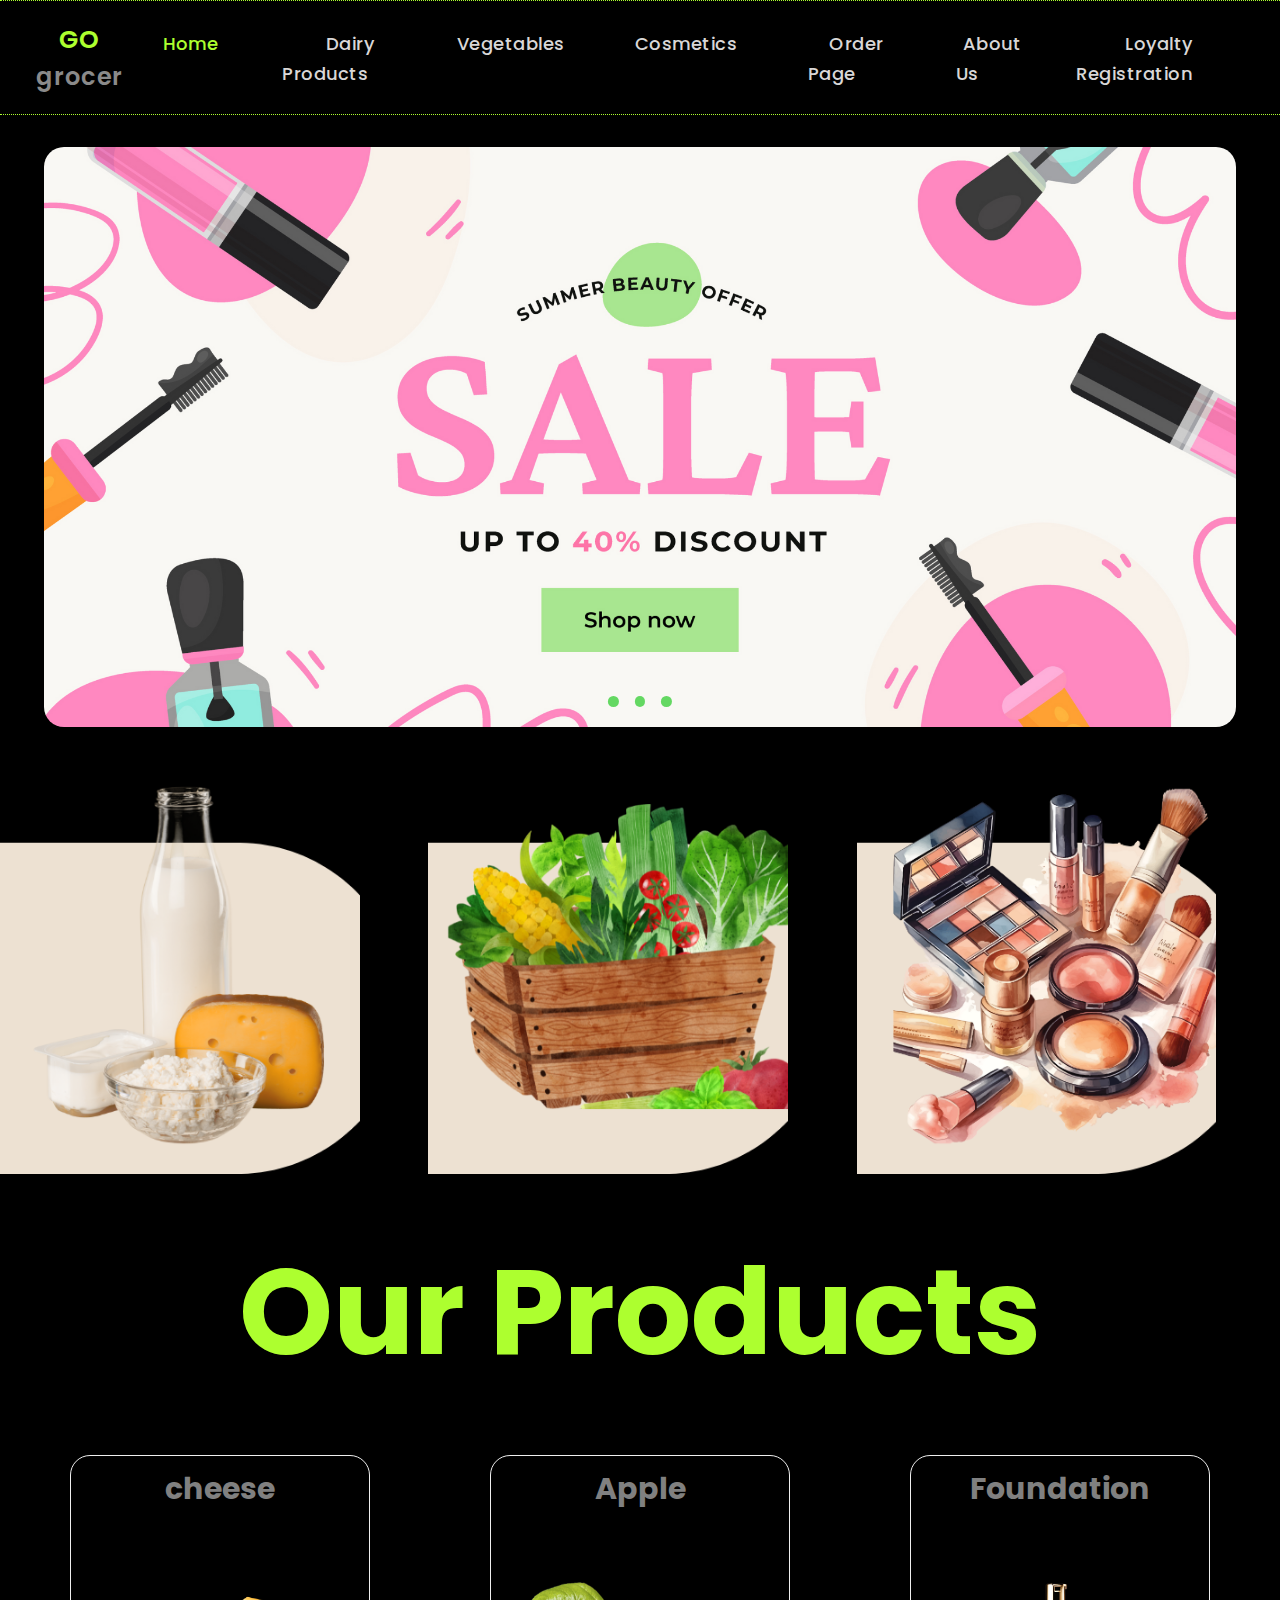
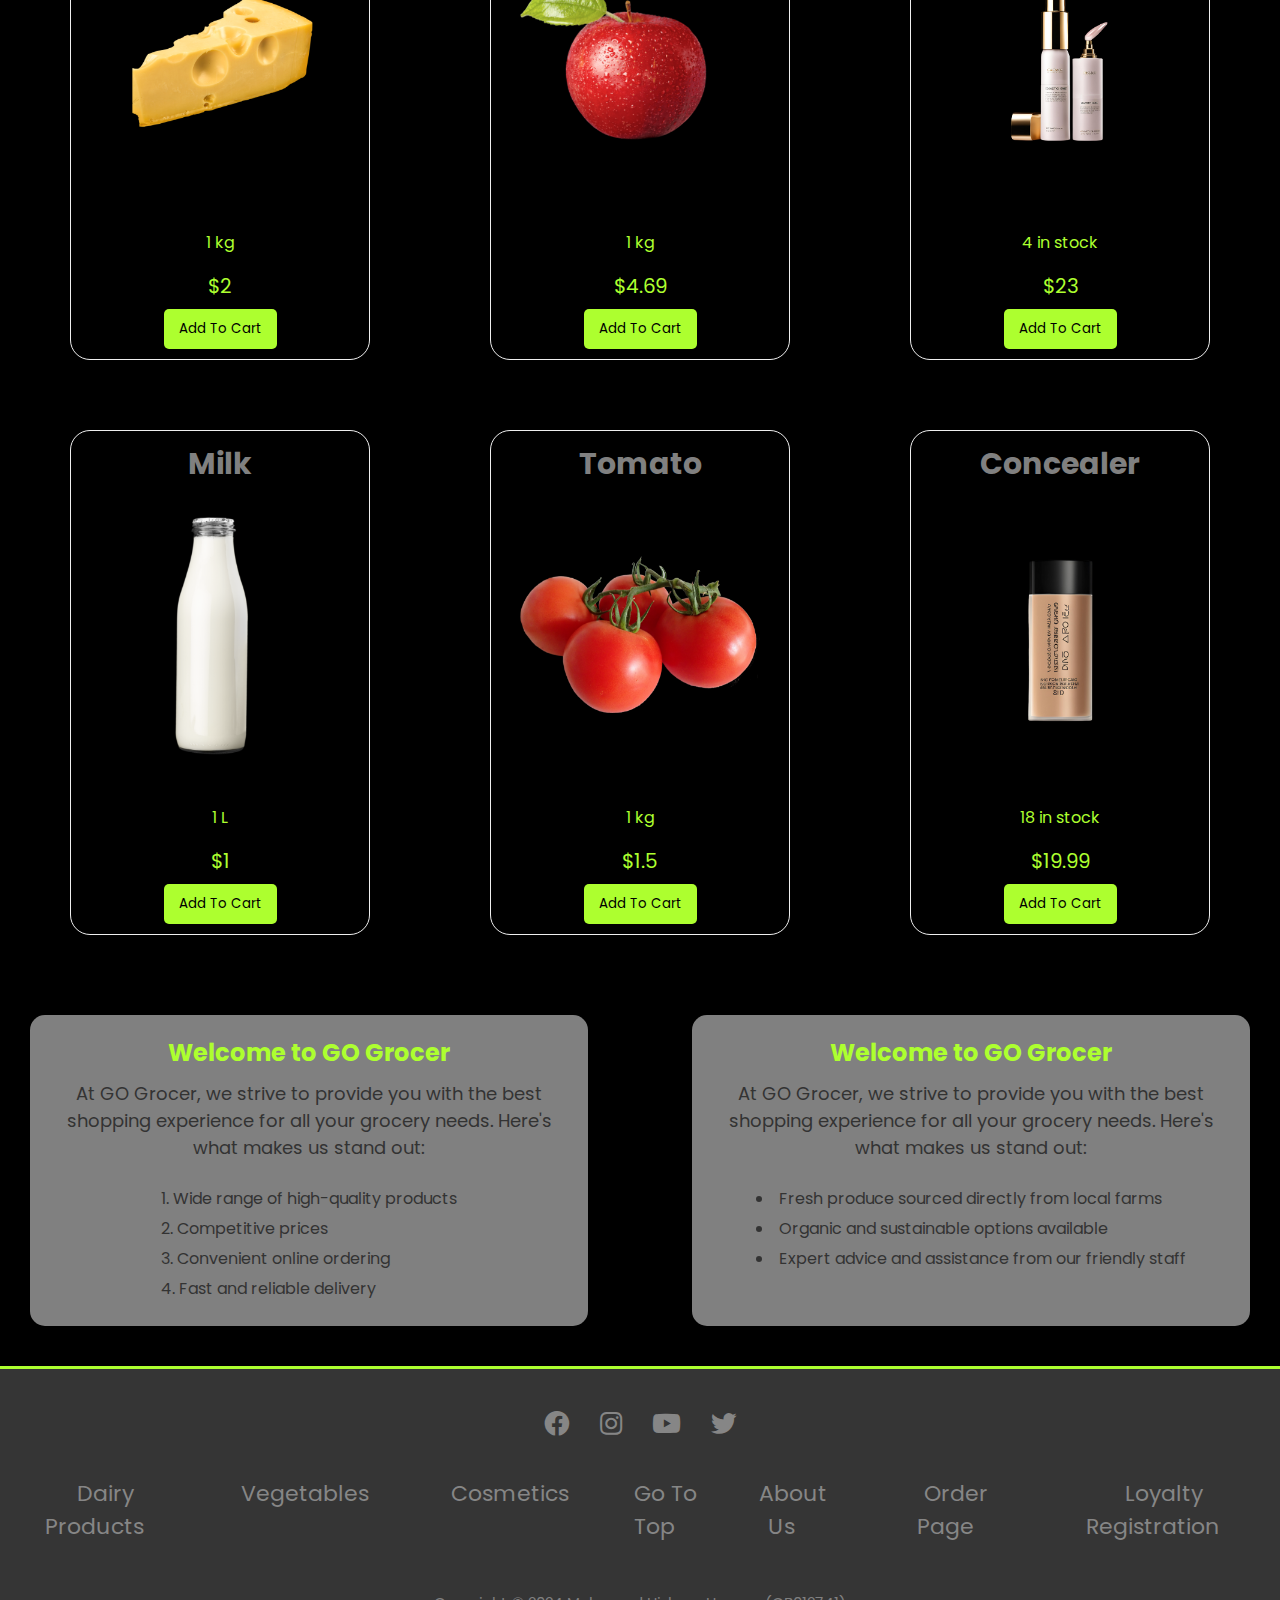
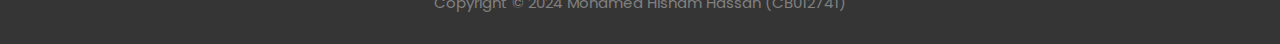
<file: index.html>
<!DOCTYPE html>
<html lang="en">
<head>
    <meta charset="UTF-8">
    <meta name="viewport" content="width=device-width, initial-scale=1.0">
    <title>Home Page</title>
    <link rel="stylesheet" href="styles/index.css">
    <link rel="stylesheet" href="styles/responsive.css">
    <link rel="shortcut icon" href="images/logo without text.png"/>
    <!-- ============Header Fonts============== -->
    <link rel="preconnect" href="https://fonts.googleapis.com">
    <link rel="preconnect" href="https://fonts.gstatic.com" crossorigin>
    <link href="https://fonts.googleapis.com/css2?family=Poppins:ital,wght@0,100;0,200;0,300;0,400;0,500;0,600;0,700;0,800;0,900;1,100;1,200;1,300;1,400;1,500;1,600;1,700;1,800;1,900&display=swap" rel="stylesheet">
    <link rel="stylesheet" href="https://cdnjs.cloudflare.com/ajax/libs/font-awesome/5.15.4/css/all.min.css">
</head>
<body>
<header>
    <center>
        <nav class="Navigation">
            <a href="Home Page.html" class="logo">
                <span class="Go">GO</span> <span class="grocer">grocer</span>
            </a>
            <section class="header">
                <ul class="menu">
                    <li><a href="index.html" class="nav-link active">Home</a></li>
                    <li><a href="Dairy Products.html" class="nav-link">Dairy Products</a></li>
                    <li><a href="Vegetables.html" class="nav-link">Vegetables</a></li>
                    <li><a href="Cosmetics.html" class="nav-link">Cosmetics</a></li>
                    <li><a href="Order Page.html" class="nav-link">Order Page</a></li>
                    <li><a href="About US.html" class="nav-link">About Us</a></li>
                    <li><a href="Loyalty Registration.html" class="nav-link">Loyalty Registration</a></li>
                </ul>
            </section>
        </nav>
    </center>
</header>
<section class="container-deals">
    <div class="slider-wrapper">
        <div class="slider">
            <img id="slide-1" src="images/cosmetics deals.png" alt="Cosmetic Deals">
            <img id="slide-2" src="images/veges.png" alt="Vegetable Deals">
            <img id="slide-3" src="images/dairy products deals.png" alt="dairy product Deals">
        </div>
        <div class="slider-nav">
            <a href="#slide-1"></a>
            <a href="#slide-2"></a>
            <a href="#slide-3"></a>
        </div>
    </div>
</section>
<section>
    <div class="grid_container">
        <div class="image_container">
            <a href="Dairy Products.html">
                <div class="text">Dairy Products</div>
                <img src="images/categories 01.png" alt="Dairy Products">
            </a>
        </div>
        <div class="image_container">
            <a href="Vegetables.html">
                <div class="text">Vegetables</div>
                <img src="images/categories 02.png" alt="Vegetables">
            </a>
        </div>
        <div class="image_container">
            <a href="Cosmetics.html">
                <div class="text">Cosmetics</div>
                <img src="images/categories 04.png" alt="Cosmetics">
            </a>
        </div>
    </div>
    <h1 id="our-products">Our Products</h1>
    <div class="products_container">
        <div class="products">
            <strong>cheese</strong>
            <img src="images/cheese homepage.png" alt="cheese">
            <span class="quantity">1 kg</span>
            <span class="price">$2</span>
            <p><button class="btn">Add To Cart</button></p>
        </div>
        <div class="products">
            <strong>Apple</strong>
            <img src="images/vegetables and fruits (01).png" alt="apple">
            <span class="quantity">1 kg</span>
            <span class="price">$4.69</span>
            <p><button class="btn">Add To Cart</button></p>
        </div>
        <div class="products">
            <strong>Foundation</strong>
            <img src="images/home page cosmetic (01).png" alt="Foundation">
            <span class="stock">4 in stock</span>
            <span class="price">$23</span>
            <p><button class="btn">Add To Cart</button></p>
        </div>
        <div class="products">
            <strong>Milk</strong>
            <img src="images/dairy products (02).png" alt="Milk">
            <span class="quantity">1 L</span>
            <span class="price">$1</span>
            <p><button class="btn">Add To Cart</button></p>
        </div>
        <div class="products">
            <strong>Tomato</strong>
            <img src="images/vegetables and fruits (02).png" alt="Tomato">
            <span class="quantity">1 kg</span>
            <span class="price">$1.5</span>
            <p><button class="btn">Add To Cart</button></p>
        </div>
        <div class="products">
            <strong>Concealer</strong>
            <img src="images/home page cosmetic (02).png" alt="Concealer">
            <span class="quantity">18 in stock</span>
            <span class="price">$19.99</span>
            <p><button class="btn">Add To Cart</button></p>
        </div>
    </div>
    <div class="intro-container">
        <section id="intro-numbered">
            <h2>Welcome to GO Grocer</h2>
            <p>At GO Grocer, we strive to provide you with the best shopping experience for all your grocery needs. Here's what makes us stand out:</p>
            <ol>
                <li>Wide range of high-quality products</li>
                <li>Competitive prices</li>
                <li>Convenient online ordering</li>
                <li>Fast and reliable delivery</li>
            </ol>
        </section>

        <section id="intro-bullet">
            <h2>Welcome to GO Grocer</h2>
            <p>At GO Grocer, we strive to provide you with the best shopping experience for all your grocery needs. Here's what makes us stand out:</p>
            <ul>
                <li>Fresh produce sourced directly from local farms</li>
                <li>Organic and sustainable options available</li>
                <li>Expert advice and assistance from our friendly staff</li>
            </ul>
        </section>
    </section>            
    <footer>
        <div class="footer">
            <div class="row">
                <a class="footer_fav_icons" href="https://www.facebook.com"><i class="fab fa-facebook"></i></a>
                <a class="footer_fav_icons"  href="https://www.instagram.com"><i class="fab fa-instagram"></i></a>
                <a class="footer_fav_icons" href="https://www.youtube.com"><i class="fab fa-youtube"></i></a>
                <a class="footer_fav_icons"  href="https://www.twitter.com"><i class="fab fa-twitter"></i></a>
            </div>
    
            <div class="row">
                <ul>
                    <li class="normal_footer_pages"><a href="Dairy Products.html">Dairy Products</a></li>
                    <li class="normal_footer_pages"><a href="Vegetables.html">Vegetables</a></li>
                    <li class="normal_footer_pages"><a href="Cosmetics.html">Cosmetics</a></li>
                    <li class="active_footer"><a href="index.html">Go To Top</a></li>
                    <li class="normal_footer_pages"><a href="About US.html">About Us</a></li>
                    <li class="normal_footer_pages"><a href="Order Page.html">Order Page</a></li>
                    <li class="normal_footer_pages"><a href="Loyalty Registration.html">Loyalty Registration</a></li>
                </ul>
            </div>
    
            <div class="row_copyright">
                Copyright © 2024 Mohamed Hisham Hassan (CB012741) 
            </div>
        </div>
    </footer>
    </body>
    </html>
</file>
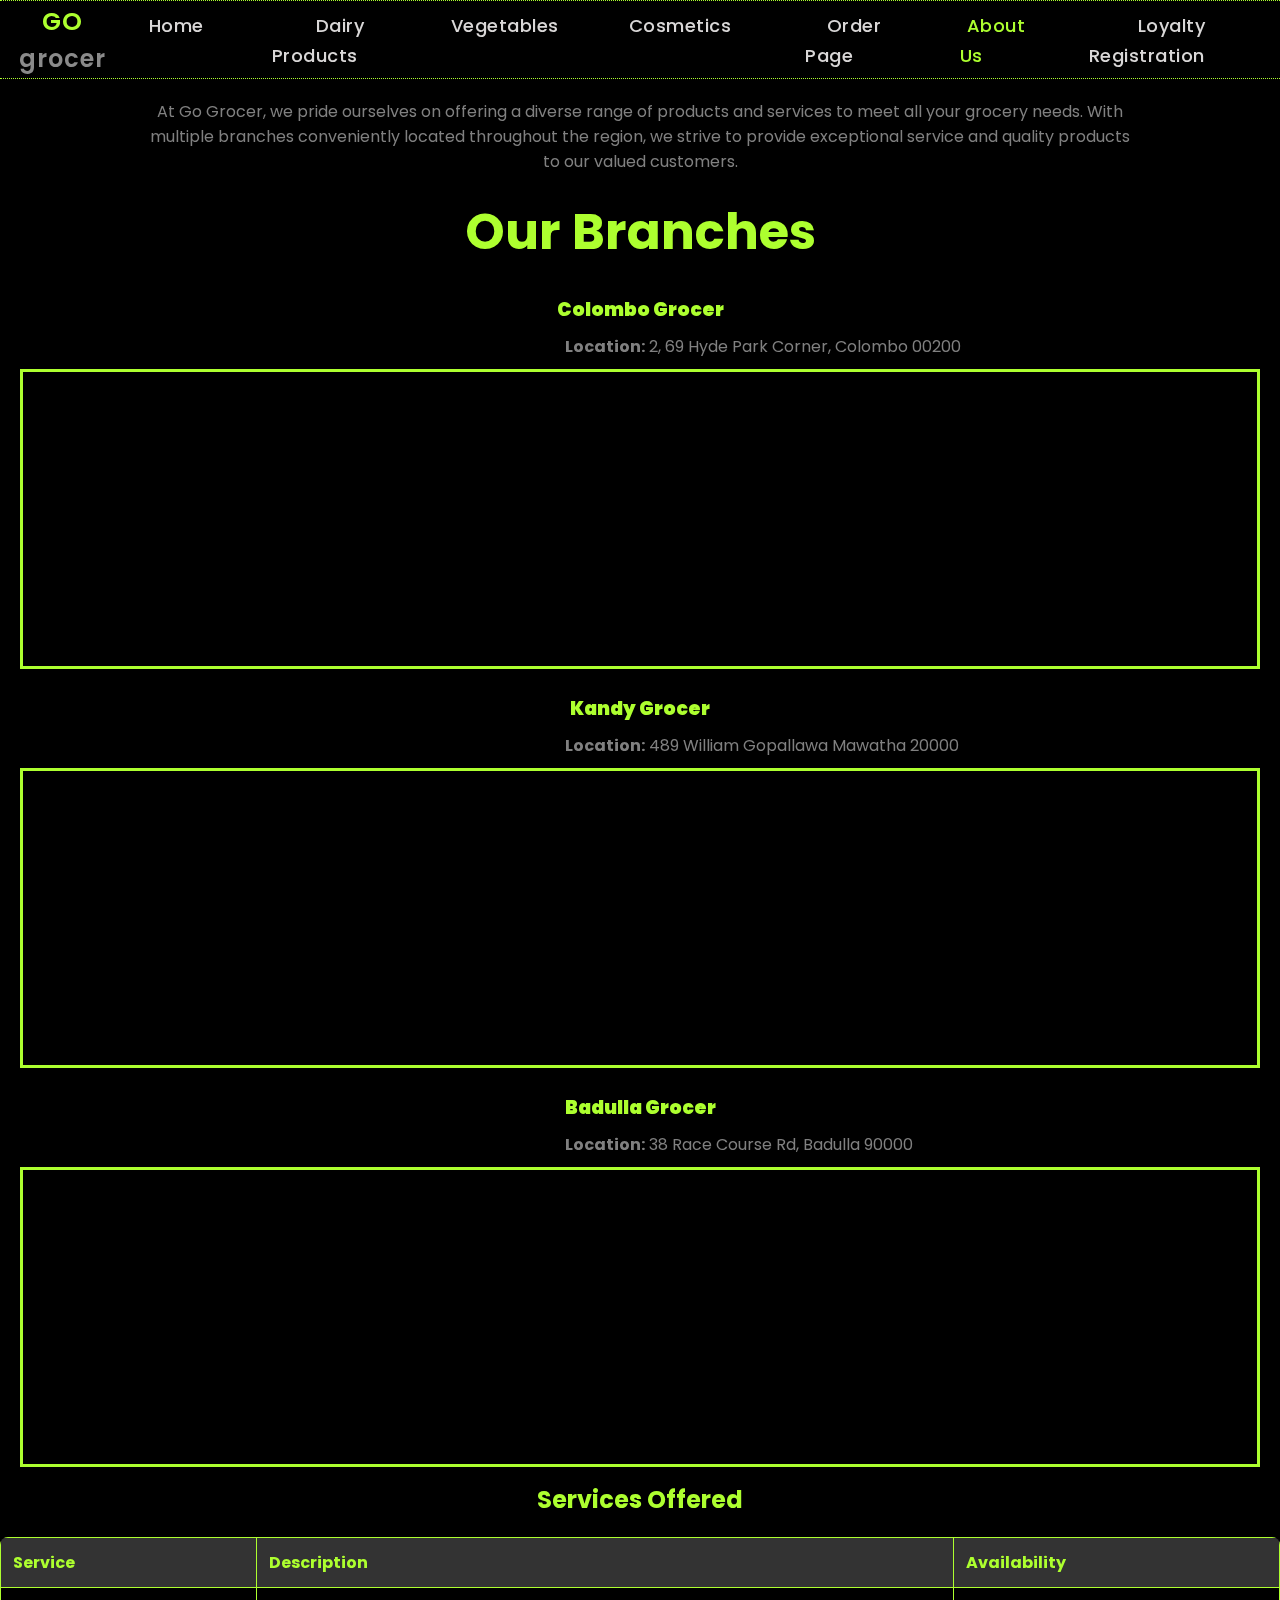
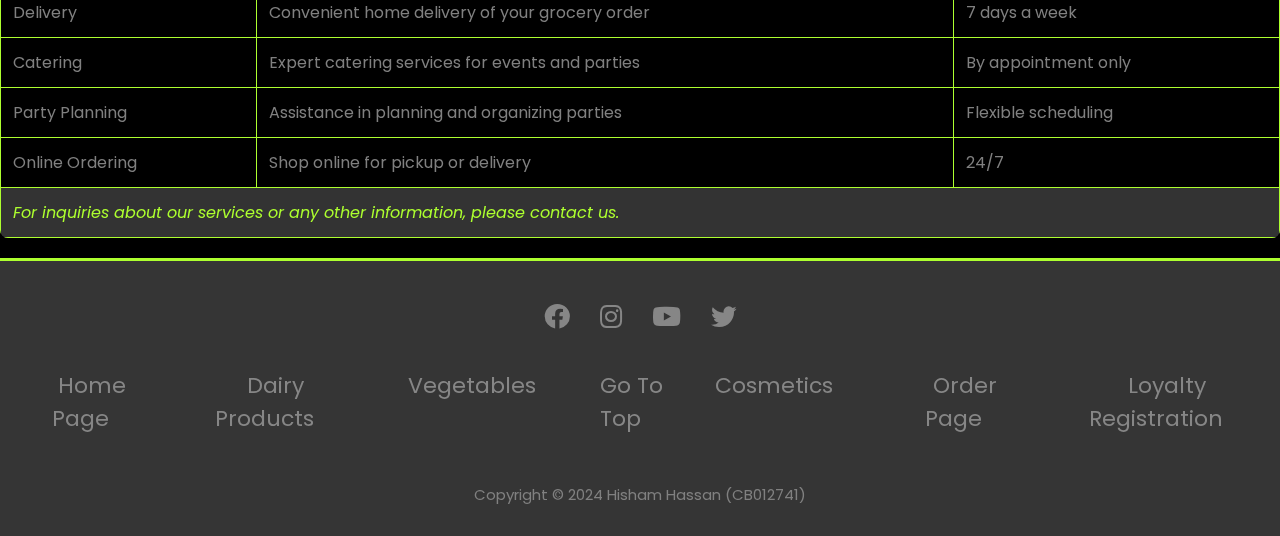
<file: About US.html>
<!DOCTYPE html>
<html lang="en">
<head>
    <meta charset="UTF-8">
    <meta name="viewport" content="width=device-width, initial-scale=1.0">
    <title>About Us</title>
    <link rel="stylesheet" href="styles/responsive.css">
    <link rel="stylesheet" href="styles/index.css">
    <link rel="shortcut icon" href="images/logo without text.png"/>
    <!-- ============Header Fonts============== -->
    <link rel="preconnect" href="https://fonts.googleapis.com">
    <link rel="preconnect" href="https://fonts.gstatic.com" crossorigin>
    <link href="https://fonts.googleapis.com/css2?family=Poppins:ital,wght@0,100;0,200;0,300;0,400;0,500;0,600;0,700;0,800;0,900;1,100;1,200;1,300;1,400;1,500;1,600;1,700;1,800;1,900&display=swap" rel="stylesheet">
    <link rel="stylesheet" href="https://cdnjs.cloudflare.com/ajax/libs/font-awesome/5.15.4/css/all.min.css">
</head>
<body>
    <header>
        <center>
            <nav class="Navigation">
                <a href="Home Page.html" class="logo">
                    <span class="Go">GO</span> <span class="grocer">grocer</span>
                </a>
                <section class="header">
                    <ul class="menu">
                        <li><a href="index.html" class="nav-link">Home</a></li>
                        <li><a href="Dairy Products.html" class="nav-link">Dairy Products</a></li>
                        <li><a href="Vegetables.html" class="nav-link">Vegetables</a></li>
                        <li><a href="Cosmetics.html" class="nav-link ">Cosmetics</a></li>
                        <li><a href="Order Page.html" class="nav-link">Order Page</a></li>
                        <li><a href="About US.html" class="nav-link active">About Us</a></li>
                        <li><a href="Loyalty Registration.html" class="nav-link">Loyalty Registration</a></li>
                    </ul>
                </section>
            </nav>
        </center>
    </header>

    <p id="para_about_us">At Go Grocer, we pride ourselves on offering a diverse range of products and services to meet all your grocery needs. With multiple branches conveniently located throughout the region, we strive to provide exceptional service and quality products to our valued customers.</p>

    <h2 id="branches_aboutus">Our Branches</h2>

    <div class="branch">
        <h3 class="branches">Colombo Grocer</h3>
        <p><strong>Location:</strong> 2, 69 Hyde Park Corner, Colombo 00200</p>
        <div class="map-container">
            <iframe src="https://www.google.com/maps/embed?pb=!1m18!1m12!1m3!1d7933.038437937828!2d79.8557688210629!3d6.9190023418871!2m3!1f0!2f0!3f0!3m2!1i1024!2i768!4f13.1!3m3!1m2!1s0x3ae25a20100e1445%3A0x89b4b8a55452b8ab!2sHyde%20Park%20Corner%2C%20Colombo!5e0!3m2!1sen!2slk!4v1622562257214!5m2!1sen!2slk" width="400" height="300" style="border:0;" allowfullscreen="" loading="lazy"></iframe>
        </div>
    </div>

    <div class="branch">
        <h3 class="branches">Kandy Grocer</h3>
        <p><strong>Location:</strong> 489 William Gopallawa Mawatha 20000</p>
        <div class="map-container">
            <iframe src="https://www.google.com/maps/embed?pb=!1m18!1m12!1m3!1d3950.0178780977325!2d80.63560811415375!3d7.289709213153246!2m3!1f0!2f0!3f0!3m2!1i1024!2i768!4f13.1!3m3!1m2!1s0x3ae12c1a55f7433b%3A0xe0b6f60c134f10a6!2sWilliam%20Gopallawa%20Mawatha%2C%20Kandy!5e0!3m2!1sen!2slk!4v1622562336229!5m2!1sen!2slk" width="400" height="300" style="border:0;" allowfullscreen="" loading="lazy"></iframe>
        </div>
    </div>

    <div class="branch">
        <h3 class="branches">Badulla Grocer</h3>
        <p><strong>Location:</strong> 38 Race Course Rd, Badulla 90000</p>
        <div class="map-container">
            <iframe src="https://www.google.com/maps/embed?pb=!1m18!1m12!1m3!1d3957.1796207540717!2d81.05554561414924!3d6.990284095957906!2m3!1f0!2f0!3f0!3m2!1i1024!2i768!4f13.1!3m3!1m2!1s0x3ae369f72aee0d27%3A0x6eae901c15137c52!2sRace%20Course%20Rd%2C%20Badulla!5e0!3m2!1sen!2slk!4v1622562363600!5m2!1sen!2slk" width="400" height="300" style="border:0;" allowfullscreen="" loading="lazy"></iframe>
        </div>
    </div>

    <h2 id="services_offered">Services Offered</h2>

    <table class="about_us_table">
        <thead>
            <tr>
                <th>Service</th>
                <th>Description</th>
                <th>Availability</th>
            </tr>
        </thead>
        <tbody>
            <tr>
                <td>Delivery</td>
                <td>Convenient home delivery of your grocery order</td>
                <td>7 days a week</td>
            </tr>
            <tr>
                <td>Catering</td>
                <td>Expert catering services for events and parties</td>
                <td>By appointment only</td>
            </tr>
            <tr>
                <td>Party Planning</td>
                <td>Assistance in planning and organizing parties</td>
                <td>Flexible scheduling</td>
            </tr>
            <tr>
                <td>Online Ordering</td>
                <td>Shop online for pickup or delivery</td>
                <td>24/7</td>
            </tr>
        </tbody>
        <tfoot>
            <tr>
                <td colspan="3">For inquiries about our services or any other information, please contact us.</td>
            </tr>
        </tfoot>
    </table>
    <footer>
        <div class="footer">
            <div class="row">
                <a href="https://www.facebook.com"><i class="fab fa-facebook"></i></a>
                <a href="https://www.instagram.com"><i class="fab fa-instagram"></i></a>
                <a href="https://www.youtube.com"><i class="fab fa-youtube"></i></a>
                <a href="https://www.twitter.com"><i class="fab fa-twitter"></i></a>
            </div>
            <div class="row">
                <ul>
                    <li class="normal_footer_pages"><a href="index.html">Home Page</a></li>
                    <li class="normal_footer_pages"><a href="Dairy Products.html">Dairy Products</a></li>
                    <li class="normal_footer_pages"><a href="Vegetables.html">Vegetables</a></li>
                    <li class="active_footer"><a href="About US.html">Go To Top</a></li>
                    <li class="normal_footer_pages"><a href="Cosmetics.html">Cosmetics</a></li>
                    <li class="normal_footer_pages"><a href="Order Page.html">Order Page</a></li>
                    <li class="normal_footer_pages"><a href="Loyalty Registration.html">Loyalty Registration</a></li>
                </ul>
            </div>
            <div class="row_copyright">
                Copyright © 2024 Hisham Hassan (CB012741)
            </div>
        </div>
    </footer>
    </body>
    </html>
</file>
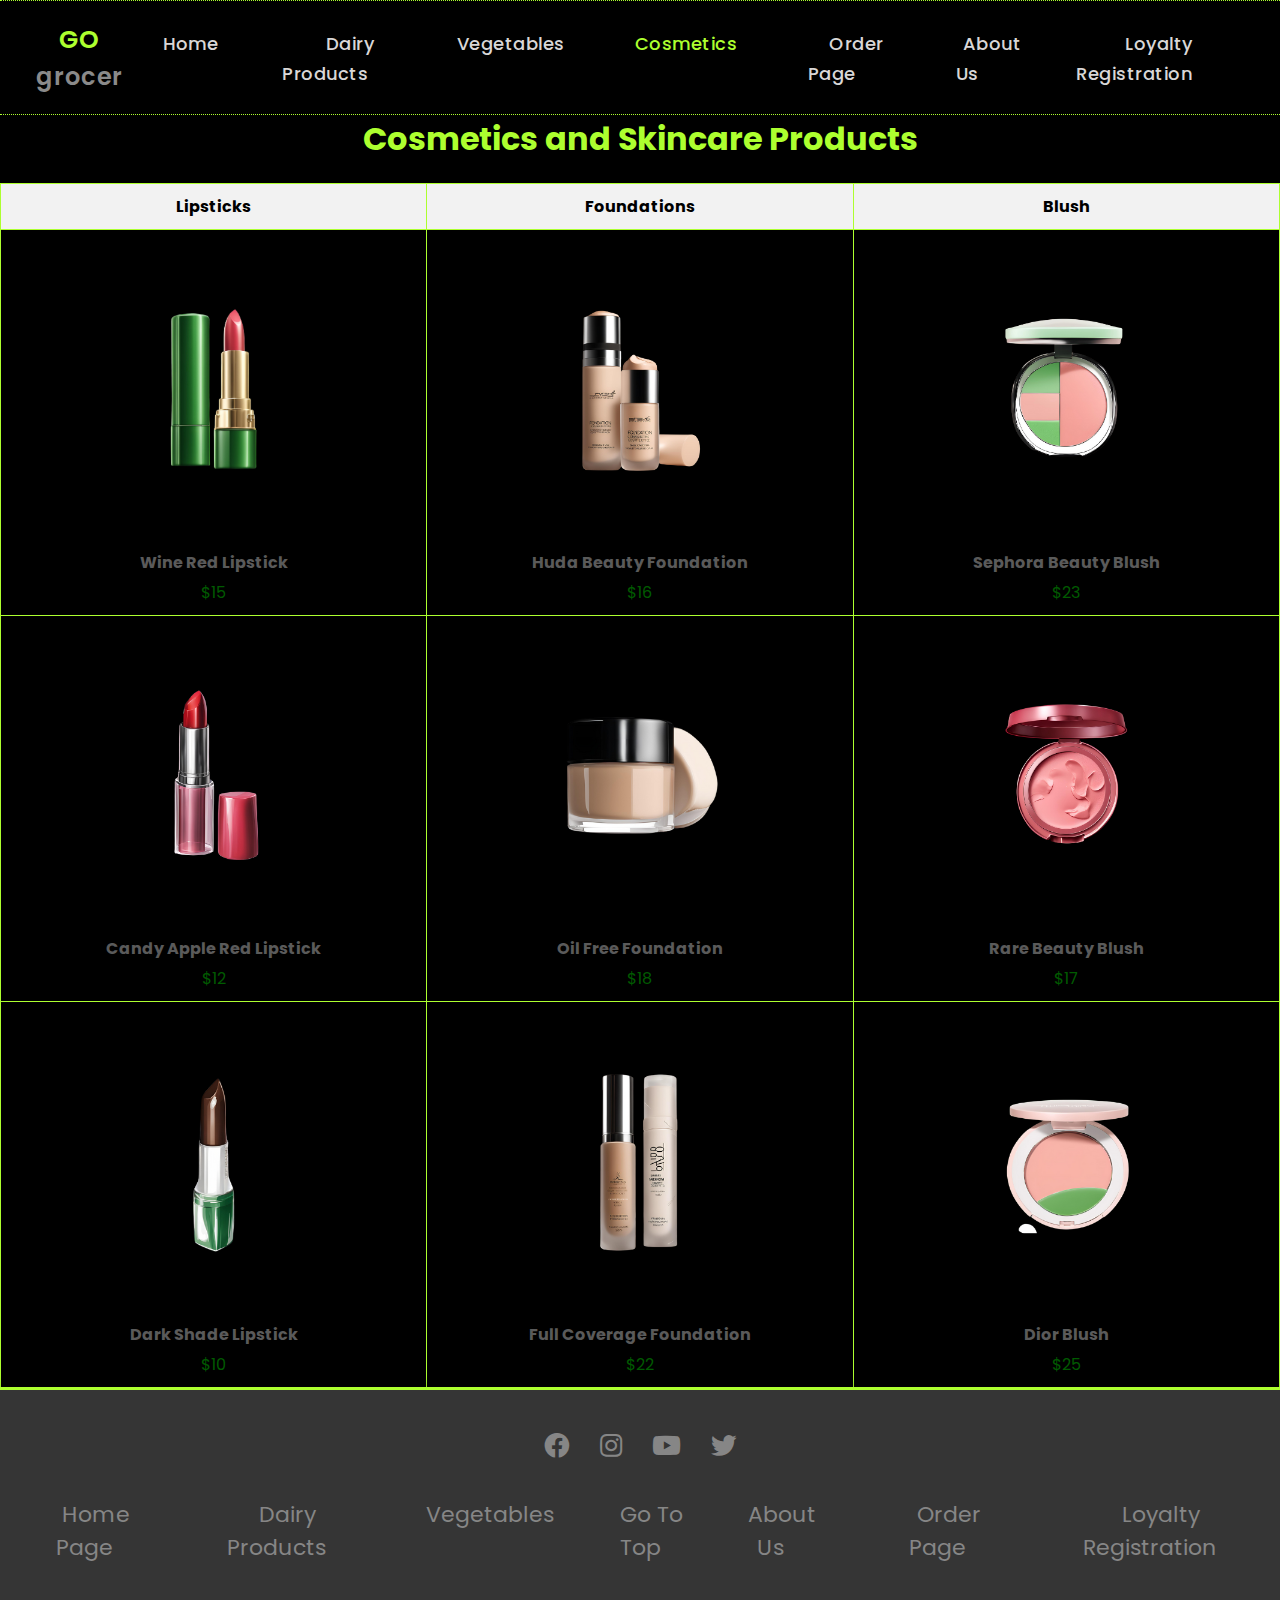
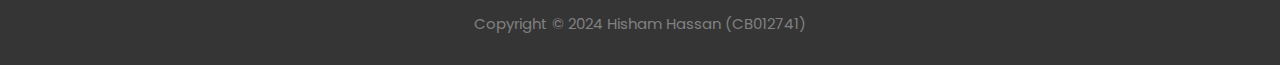
<file: Cosmetics.html>
<!DOCTYPE html>
<html lang="en">
<head>
    <meta charset="UTF-8">
    <meta name="viewport" content="width=device-width, initial-scale=1.0">
    <title>Cosmetics</title>
    <link rel="stylesheet" href="styles/index.css">
    <link rel="stylesheet" href="styles/responsive.css">
    <link rel="shortcut icon" href="images/logo without text.png"/>
    <link rel="preconnect" href="https://fonts.googleapis.com">
    <link rel="preconnect" href="https://fonts.gstatic.com" crossorigin>
    <link href="https://fonts.googleapis.com/css2?family=Poppins:ital,wght@0,100;0,200;0,300;0,400;0,500;0,600;0,700;0,800;0,900;1,100;1,200;1,300;1,400;1,500;1,600;1,700;1,800;1,900&display=swap" rel="stylesheet">
    <link rel="stylesheet" href="https://cdnjs.cloudflare.com/ajax/libs/font-awesome/5.15.4/css/all.min.css">
</head>
<body>
    <header>
        <center>
            <nav class="Navigation">
                <a href="Home Page.html" class="logo">
                    <span class="Go">GO</span> <span class="grocer">grocer</span>
                </a>
                <section class="header">
                    <ul class="menu">
                        <li><a href="index.html" class="nav-link">Home</a></li>
                        <li><a href="Dairy Products.html" class="nav-link">Dairy Products</a></li>
                        <li><a href="Vegetables.html" class="nav-link">Vegetables</a></li>
                        <li><a href="Cosmetics.html" class="nav-link active">Cosmetics</a></li>
                        <li><a href="Order Page.html" class="nav-link">Order Page</a></li>
                        <li><a href="About US.html" class="nav-link">About Us</a></li>
                        <li><a href="Loyalty Registration.html" class="nav-link">Loyalty Registration</a></li>
                    </ul>
                </section>
            </nav>
        </center>
    </header>
    <div id="cosmetics-table">
        <h1>Cosmetics and Skincare Products</h1>
        <table>
            <thead>
                <tr>
                    <th class="cosmetics-th">Lipsticks</th>
                    <th class="cosmetics-th">Foundations</th>
                    <th class="cosmetics-th">Blush</th>
                </tr>
            </thead>
            <tbody>
                <tr>
                    <td class="cosmetics-td">
                        <a href="Order Page.html">
                            <img src="images/cosmetics/cosmetics no(01).png" alt="Lipstick Image">
                        </a>
                        <div class="product-info">
                            <div class="product-name">Wine Red Lipstick</div>
                            <div class="product-price">$15</div>
                        </div>
                    </td>
                    <td class="cosmetics-td">
                        <a href="Order Page.html">
                            <img src="images/cosmetics/cosmetics no(02).png" alt="Moisturizer Image">
                        </a>
                        <div class="product-info">
                            <div class="product-name">Huda Beauty Foundation</div>
                            <div class="product-price">$16</div>
                        </div>
                    </td>
                    <td class="cosmetics-td">
                        <a href="Order Page.html">
                            <img src="images/cosmetics/cosmetics no(03).png" alt="Cleanser Image">
                        </a>
                        <div class="product-info">
                            <div class="product-name">Sephora Beauty Blush</div>
                            <div class="product-price">$23</div>
                        </div>
                    </td>
                </tr>
                <tr>
                    <td class="cosmetics-td">
                        <a href="Order Page.html">
                            <img src="images/cosmetics/cosmetics no(04).png" alt="Lipstick Image">
                        </a>
                        <div class="product-info">
                            <div class="product-name">Candy Apple Red Lipstick</div>
                            <div class="product-price">$12</div>
                        </div>
                    </td>
                    <td class="cosmetics-td">
                        <a href="Order Page.html">
                            <img src="images/cosmetics/cosmetics no(05).png" alt="Moisturizer Image">
                        </a>
                        <div class="product-info">
                            <div class="product-name">Oil Free Foundation</div>
                            <div class="product-price">$18</div>
                        </div>
                    </td>
                    <td class="cosmetics-td">
                        <a href="Order Page.html">
                            <img src="images/cosmetics/cosmetics no(06).png" alt="Cleanser Image">
                        </a>
                        <div class="product-info">
                            <div class="product-name">Rare Beauty Blush</div>
                            <div class="product-price">$17</div>
                        </div>
                    </td>
                </tr>
                <tr>
                    <td class="cosmetics-td">
                        <a href="Order Page.html">
                            <img src="images/cosmetics/cosmetics no(07).png" alt="Lipstick Image">
                        </a>
                        <div class="product-info">
                            <div class="product-name">Dark Shade Lipstick</div>
                            <div class="product-price">$10</div>
                        </div>
                    </td>
                    <td class="cosmetics-td">
                        <a href="Order Page.html">
                            <img src="images/cosmetics/cosmetics no(08).png" alt="Moisturizer Image">
                        </a>
                        <div class="product-info">
                            <div class="product-name">Full Coverage Foundation</div>
                            <div class="product-price">$22</div>
                        </div>
                    </td>
                    <td class="cosmetics-td">
                        <a href="Order Page.html">
                            <img src="images/cosmetics/cosmetics no(09).png" alt="Cleanser Image">
                        </a>
                        <div class="product-info">
                            <div class="product-name">Dior Blush</div>
                            <div class="product-price">$25</div>
                        </div>
                    </td>
                </tr>
            </tbody>
        </table>
    </div>
    <footer>
        <div class="footer">
            <div class="row">
                <a href="https://www.facebook.com"><i class="fab fa-facebook"></i></a>
                <a href="https://www.instagram.com"><i class="fab fa-instagram"></i></a>
                <a href="https://www.youtube.com"><i class="fab fa-youtube"></i></a>
                <a href="https://www.twitter.com"><i class="fab fa-twitter"></i></a>
            </div>
            <div class="row">
                <ul>
                    <li class="normal_footer_pages"><a href="index.html">Home Page</a></li>
                    <li class="normal_footer_pages"><a href="Dairy Products.html">Dairy Products</a></li>
                    <li class="normal_footer_pages"><a href="Vegetables.html">Vegetables</a></li>
                    <li class="active_footer"><a href="Cosmetics.html">Go To Top</a></li>
                    <li class="normal_footer_pages"><a href="About US.html">About Us</a></li>
                    <li class="normal_footer_pages"><a href="Order Page.html">Order Page</a></li>
                    <li class="normal_footer_pages"><a href="Loyalty Registration.html">Loyalty Registration</a></li>
                </ul>
            </div>
            <div class="row_copyright">
                Copyright © 2024 Hisham Hassan (CB012741)
            </div>
        </div>
    </footer>
    </body>
    </html>
</file>
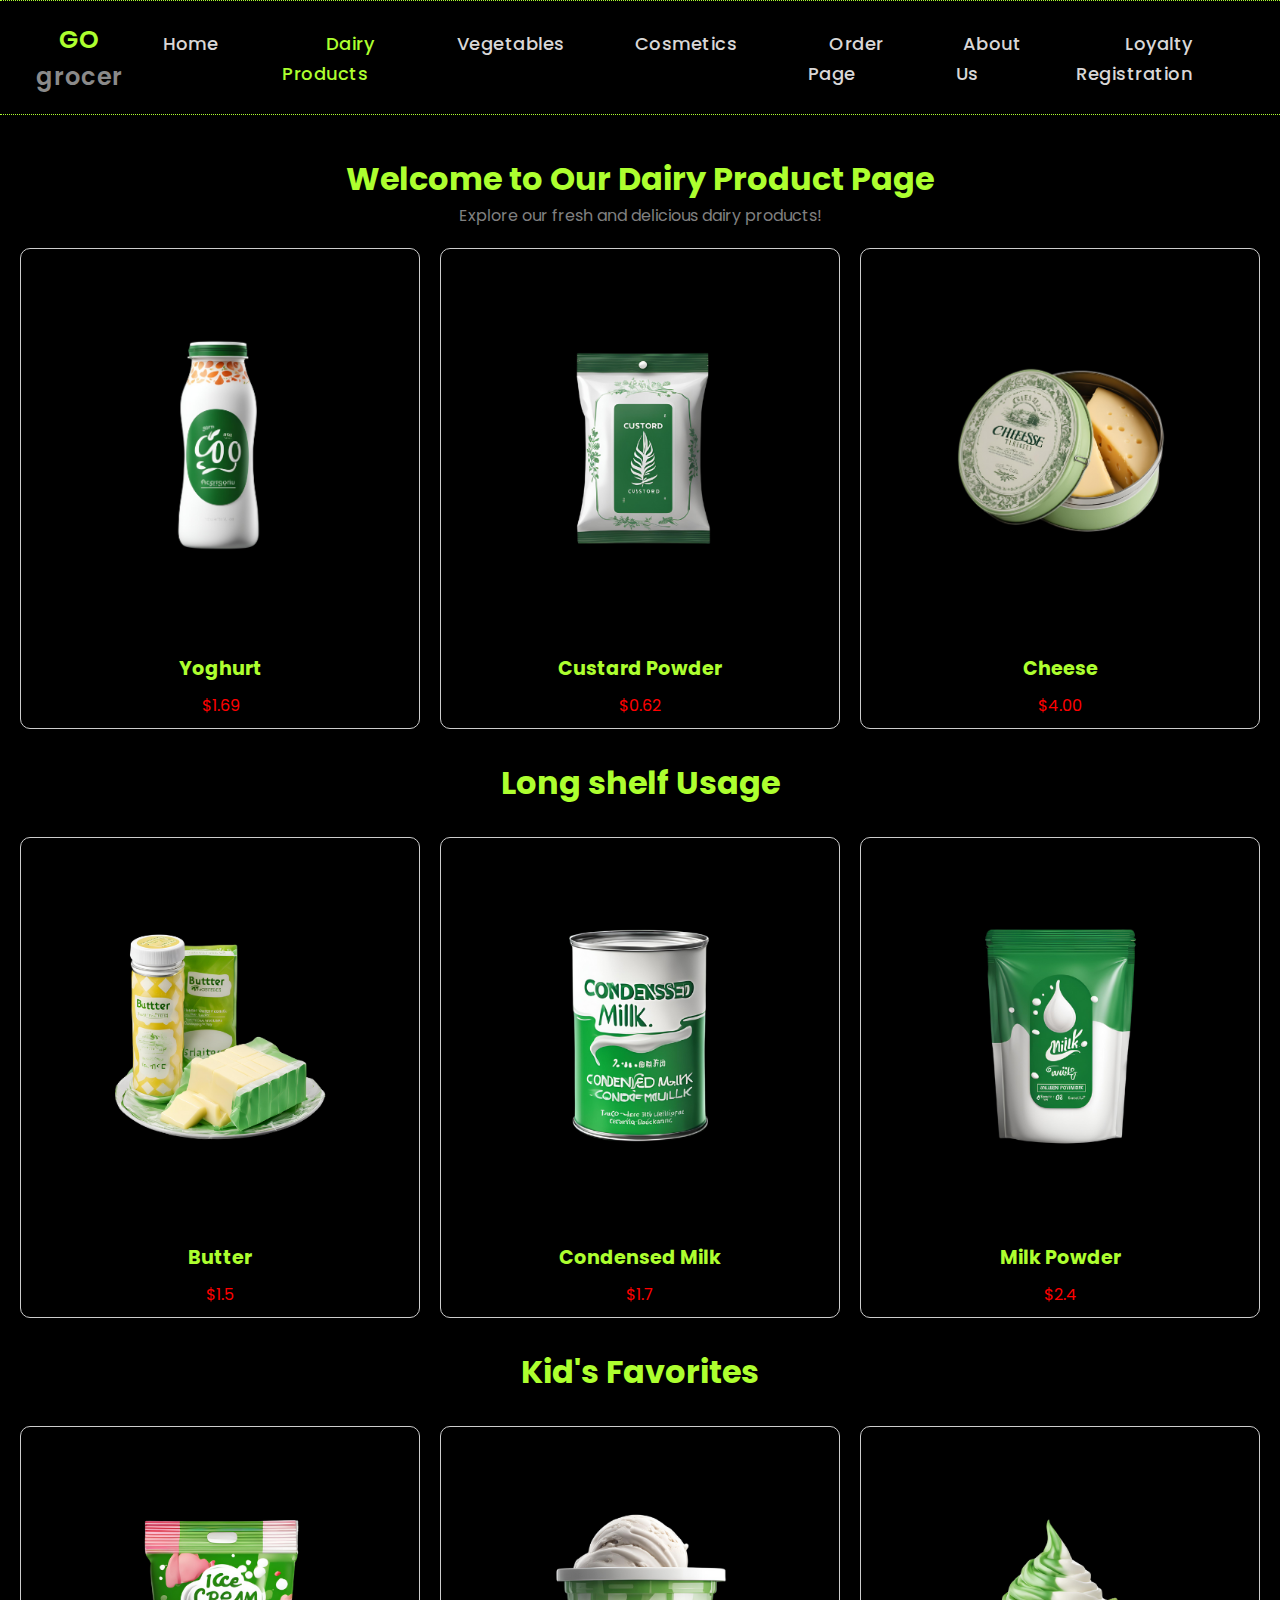
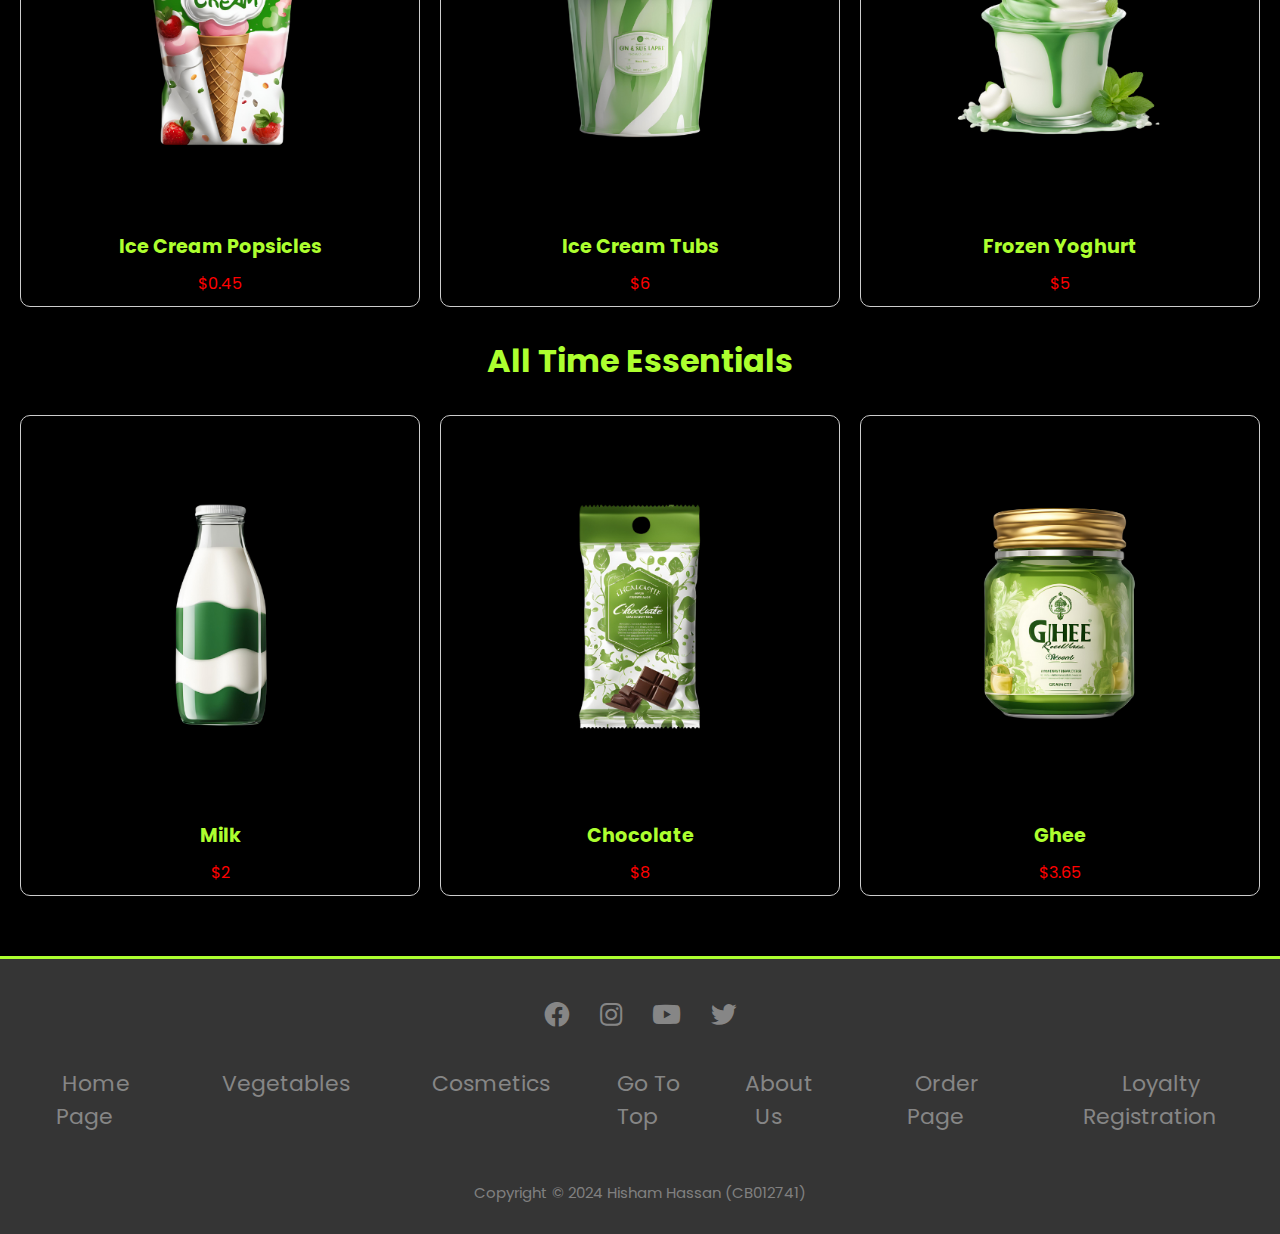
<file: Dairy Products.html>
<!DOCTYPE html>
<html lang="en">
<head>
    <meta charset="UTF-8">
    <meta name="viewport" content="width=device-width, initial-scale=1.0">
    <title>Dairy Products</title>
    <link rel="stylesheet" href="styles/index.css">
    <link rel="stylesheet" href="styles/responsive.css">
    <link rel="shortcut icon" href="images/logo without text.png">
    <link rel="preconnect" href="https://fonts.googleapis.com">
    <link rel="preconnect" href="https://fonts.gstatic.com" crossorigin>
    <link href="https://fonts.googleapis.com/css2?family=Poppins:wght@100;200;300;400;500;600;700;800;900&display=swap" rel="stylesheet">
    <link rel="stylesheet" href="https://cdnjs.cloudflare.com/ajax/libs/font-awesome/5.15.4/css/all.min.css">
</head>
<body>
    <header>
        <center>
            <nav class="Navigation">
                <a href="Home Page.html" class="logo">
                    <span class="Go">GO</span> <span class="grocer">grocer</span>
                </a>
                <section class="header">
                    <ul class="menu">
                        <li><a href="index.html" class="nav-link">Home</a></li>
                        <li><a href="Dairy Products.html" class="nav-link active">Dairy Products</a></li>
                        <li><a href="Vegetables.html" class="nav-link">Vegetables</a></li>
                        <li><a href="Cosmetics.html" class="nav-link">Cosmetics</a></li>
                        <li><a href="Order Page.html" class="nav-link">Order Page</a></li>
                        <li><a href="About US.html" class="nav-link">About Us</a></li>
                        <li><a href="Loyalty Registration.html" class="nav-link">Loyalty Registration</a></li>
                    </ul>
                </section>
            </nav>
        </center>
    </header>
    <div class="dairy_products_container">
        <h1 id="Welcome_Dairy">Welcome to Our Dairy Product Page</h1>
        <p id="para_dairy_products">Explore our fresh and delicious dairy products!</p>
        <div class="products-container-dairy">
            <div class="product">
                <a href="Order Page.html">
                    <img src="images/dairy_products/dairy product_page (01).png" alt="Yoghurt">
                    <h2 class="dairy_product_name">Yoghurt</h2>
                    <span class="price_dairy">$1.69</span>
                </a>
            </div>
            <div class="product">
                <a href="Order Page.html">
                    <img src="images/dairy_products/dairy product_page (02).png" alt="Custard Powder">
                    <h2 class="dairy_product_name">Custard Powder</h2>
                    <span class="price_dairy">$0.62</span>
                </a>
            </div>
            <div class="product">
                <a href="Order Page.html">
                    <img src="images/dairy_products/dairy product_page (03).png" alt="Cheese">
                    <h2 class="dairy_product_name">Cheese</h2>
                    <span class="price_dairy">$4.00</span>
                </a>
            </div>
        </div>
        <div class="topics-dairy-container">
            <h1 id="topics_dairy">Long shelf Usage</h1>
        </div>
        <div class="products-container-dairy">
            <div class="product">
                <a href="Order Page.html">
                    <img src="images/dairy_products/dairy product_page (04).png" alt="Butter">
                    <h2 class="dairy_product_name">Butter</h2>
                    <span class="price_dairy">$1.5</span>
                </a>
            </div>
            <div class="product">
                <a href="Order Page.html">
                    <img src="images/dairy_products/dairy product_page (05).png" alt="Condensed Milk">
                    <h2 class="dairy_product_name">Condensed Milk</h2>
                    <span class="price_dairy">$1.7</span>
                </a>
            </div>
            <div class="product">
                <a href="Order Page.html">
                    <img src="images/dairy_products/dairy product_page (06).png" alt="Milk Powder">
                    <h2 class="dairy_product_name">Milk Powder</h2>
                    <span class="price_dairy">$2.4</span>
                </a>
            </div>
        </div>
        <div class="topics-dairy-container">
            <h1 id="topics_dairy">Kid's Favorites</h1>
        </div>
        <div class="products-container-dairy">
            <div class="product">
                <a href="Order Page.html">
                    <img src="images/dairy_products/dairy product_page (07).png" alt="Ice Cream Popsicles">
                    <h2 class="dairy_product_name">Ice Cream Popsicles</h2>
                    <span class="price_dairy">$0.45</span>
                </a>
            </div>
            <div class="product">
                <a href="Order Page.html">
                    <img src="images/dairy_products/dairy product_page (08).png" alt="Ice Cream Tubs">
                    <h2 class="dairy_product_name">Ice Cream Tubs</h2>
                    <span class="price_dairy">$6</span>
                </a>
            </div>
            <div class="product">
                <a href="Order Page.html">
                    <img src="images/dairy_products/dairy product_page (09).png" alt="Frozen Yoghurt">
                    <h2 class="dairy_product_name">Frozen Yoghurt</h2>
                    <span class="price_dairy">$5</span>
                </a>
            </div>
        </div>
        <div class="topics-dairy-container">
            <h1 id="topics_dairy">All Time Essentials</h1>
        </div>
        <div class="products-container-dairy">
            <div class="product">
                <a href="Order Page.html">
                    <img src="images/dairy_products/dairy product_page (10).png" alt="Milk">
                    <h2 class="dairy_product_name">Milk</h2>
                    <span class="price_dairy">$2</span>
                </a>
            </div>
            <div class="product">
                <a href="Order Page.html">
                    <img src="images/dairy_products/dairy product_page (11).png" alt="Chocolate">
                    <h2 class="dairy_product_name">Chocolate</h2>
                    <span class="price_dairy">$8</span>
                </a>
              </div>
              <div class="product">
                  <a href="Order Page.html">
                      <img src="images/dairy_products/dairy product_page (12).png" alt="Ghee">
                      <h2 class="dairy_product_name">Ghee</h2>
                      <span class="price_dairy">$3.65</span>
                  </a>
              </div>
              </div>
              </div> 
              </a>
              </div>
              <footer>
                  <div class="footer">
                      <div class="row">
                          <a href="https://www.facebook.com"><i class="fab fa-facebook"></i></a>
                          <a href="https://www.instagram.com"><i class="fab fa-instagram"></i></a>
                          <a href="https://www.youtube.com"><i class="fab fa-youtube"></i></a>
                          <a href="https://www.twitter.com"><i class="fab fa-twitter"></i></a>
                      </div>
                      <div class="row">
                          <ul>
                              <li class="normal_footer_pages"><a href="index.html">Home Page</a></li>
                              <li class="normal_footer_pages"><a href="Vegetables.html">Vegetables</a></li>
                              <li class="normal_footer_pages"><a href="Cosmetics.html">Cosmetics</a></li>
                              <li class="active_footer"><a href="Dairy Products.html">Go To Top</a></li>
                              <li class="normal_footer_pages"><a href="About US.html">About Us</a></li>
                              <li class="normal_footer_pages"><a href="Order Page.html">Order Page</a></li>
                              <li class="normal_footer_pages"><a href="Loyalty Registration.html">Loyalty Registration</a></li>
                          </ul>
                      </div>
                      <div class="row_copyright">
                          Copyright © 2024 Hisham Hassan (CB012741)
                      </div>
                  </div>
              </footer>
</file>
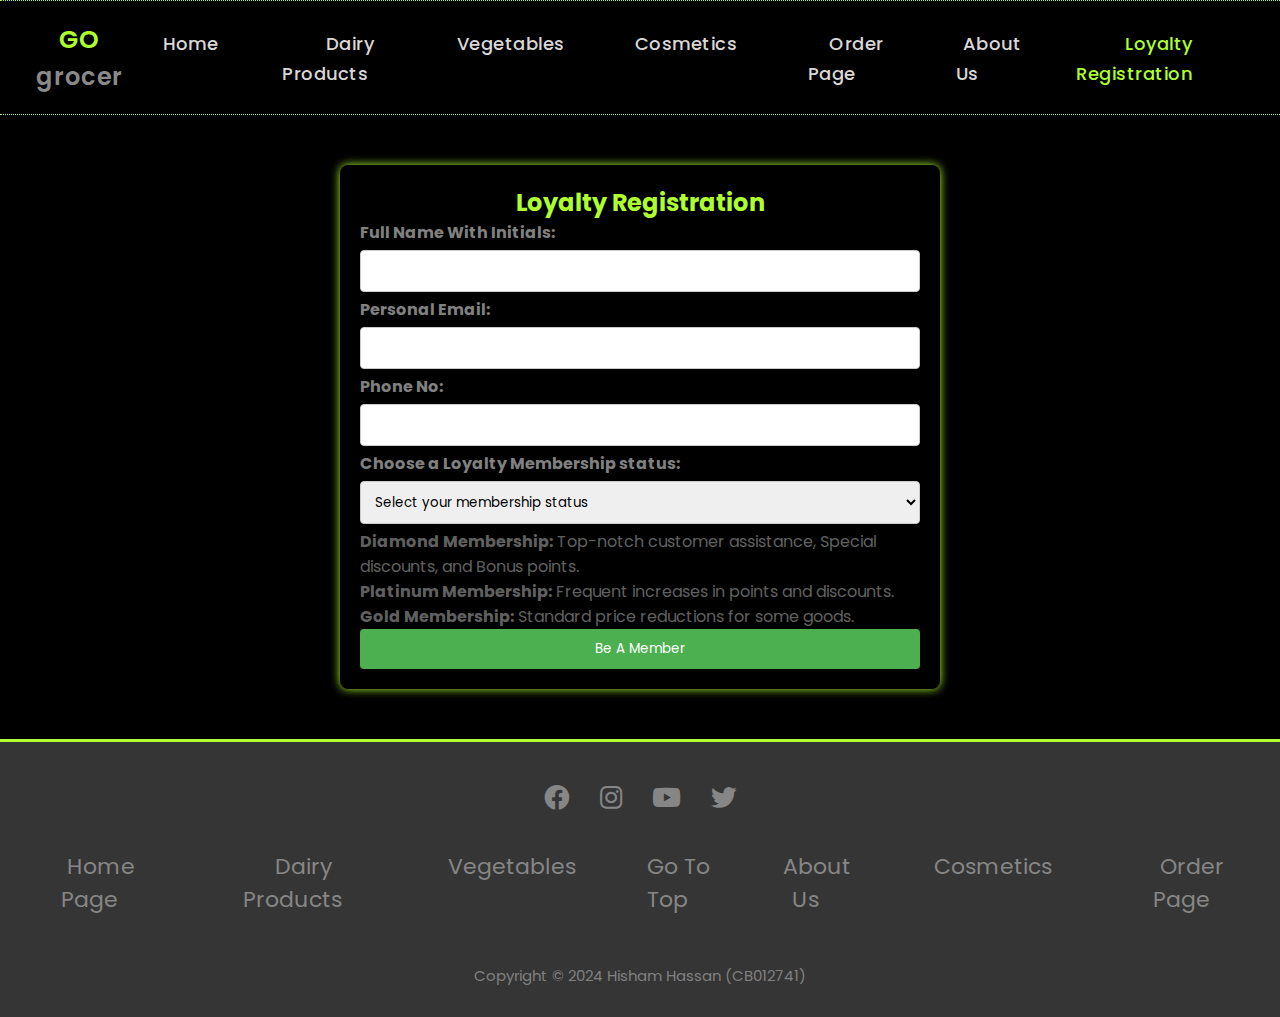
<file: Loyalty Registration.html>
<!DOCTYPE html>
<html lang="en">
    <head>
        <meta charset="UTF-8">
        <meta name="viewport" content="width=device-width, initial-scale=1.0">
        <title>Loyalty Registration</title>
        <link rel="stylesheet" href="styles/index.css">
        <link rel="stylesheet" href="styles/responsive.css">
        <link rel="shortcut icon" href="images/logo without text.png"/>
        <!-- ============Header Fonts============== -->
        <link rel="preconnect" href="https://fonts.googleapis.com">
        <link rel="preconnect" href="https://fonts.gstatic.com" crossorigin>
        <link href="https://fonts.googleapis.com/css2?family=Poppins:ital,wght@0,100;0,200;0,300;0,400;0,500;0,600;0,700;0,800;0,900;1,100;1,200;1,300;1,400;1,500;1,600;1,700;1,800;1,900&display=swap" rel="stylesheet">
        <link rel="stylesheet" href="https://cdnjs.cloudflare.com/ajax/libs/font-awesome/5.15.4/css/all.min.css">
    </head>
    <body>
        <header>
            <center>
                <nav class="Navigation">
                    <a href="Home Page.html" class="logo">
                        <span class="Go">GO</span> <span class="grocer">grocer</span>
                    </a>
                    <section class="header">
                        <ul class="menu">
                            <li><a href="index.html" class="nav-link">Home</a></li>
                            <li><a href="Dairy Products.html" class="nav-link">Dairy Products</a></li>
                            <li><a href="Vegetables.html" class="nav-link">Vegetables</a></li>
                            <li><a href="Cosmetics.html" class="nav-link">Cosmetics</a></li>
                            <li><a href="Order Page.html" class="nav-link">Order Page</a></li>
                            <li><a href="About US.html" class="nav-link">About Us</a></li>
                            <li><a href="Loyalty Registration.html" class="nav-link active">Loyalty Registration</a></li>
                        </ul>
                    </section>
                </nav>
            </center>
        </header>
        <section class="loyalty-section">
            <div class="container-loyalty">
                <h2>Loyalty Registration</h2>
                <form action="#" method="post">
                    <label for="fullname">Full Name With Initials:</label>
                    <input type="text" id="fullname" name="fullname" required>
    
                    <label for="email">Personal Email:</label>
                    <input type="text" id="email" name="email" required>
    
                    <label for="phone">Phone No:</label>
                    <input type="text" id="phone" name="phone" required>
    
                    <label for="loyalty">Choose a Loyalty Membership status:</label>
                    <select id="loyalty" name="loyalty" required>
                        <option value="">Select your membership status</option>
                        <option value="gold">Diamond Membership</option>
                        <option value="silver">Platinum Membership</option>
                        <option value="bronze">Gold Membership</option>
                    </select>
    
                    <div class="loyalty-schemes">
                        <p><strong>Diamond Membership:</strong> Top-notch customer assistance, Special discounts, and Bonus points.</p>
                        <p><strong>Platinum Membership:</strong> Frequent increases in points and discounts.</p>
                        <p><strong>Gold Membership:</strong> Standard price reductions for some goods.</p>
                    </div>
    
                    <input type="submit" value="Be A Member">
                </form>
            </div>
        </section>
    </body>
</html>
<footer>
    <div class="footer">
        <div class="row">
            <a href="https://www.facebook.com"><i class="fab fa-facebook"></i></a>
            <a href="https://www.instagram.com"><i class="fab fa-instagram"></i></a>
            <a href="https://www.youtube.com"><i class="fab fa-youtube"></i></a>
            <a href="https://www.twitter.com"><i class="fab fa-twitter"></i></a>
        </div>
        <div class="row">
            <ul>
                <li class="normal_footer_pages"><a href="index.html">Home Page</a></li>
                <li class="normal_footer_pages"><a href="Dairy Products.html">Dairy Products</a></li>
                <li class="normal_footer_pages"><a href="Vegetables.html">Vegetables</a></li>
                <li  class="active_footer"><a href="Loyalty Registration.html">Go To Top</a></li>
                <li class="normal_footer_pages"><a href="About US.html">About Us</a></li>
                <li class="normal_footer_pages"><a href="Cosmetics.html">Cosmetics</a></li>
                <li class="normal_footer_pages"><a href="Order Page.html">Order Page</a></li>
            </ul>
        </div>
        <div class="row_copyright">
            Copyright © 2024 Hisham Hassan (CB012741)
        </div>
    </div>
</footer>
</body>
</html>
</file>
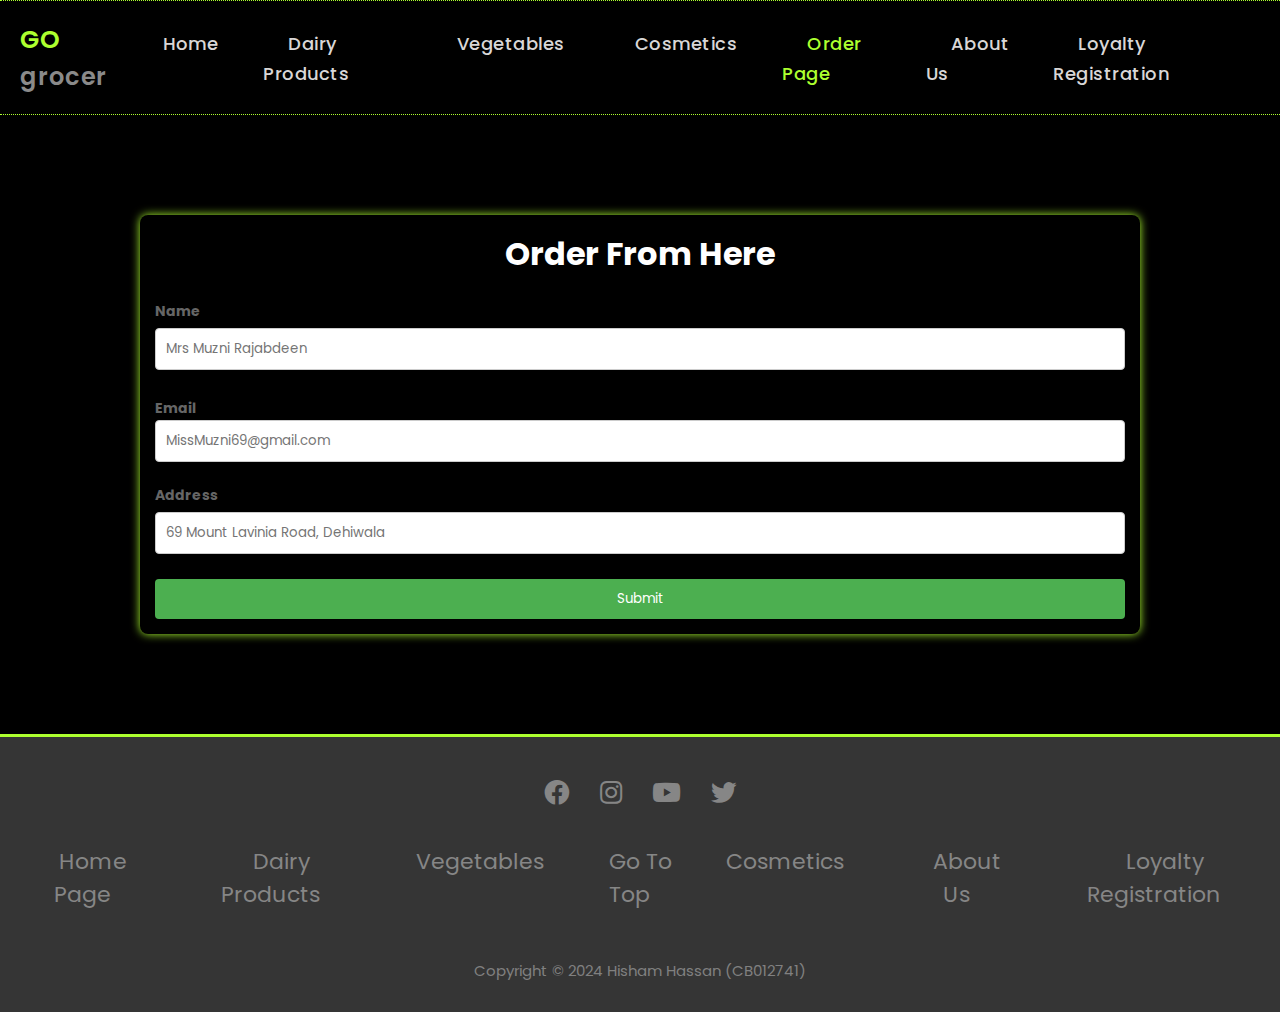
<file: Order Page.html>
<!DOCTYPE html>
<html lang="en">
<head>
    <meta charset="UTF-8">
    <meta name="viewport" content="width=device-width, initial-scale=1.0">
    <title>Order Page</title>
    <link rel="stylesheet" href="styles/index.css">
    <link rel="stylesheet" href="styles/responsive.css">
    <link rel="shortcut icon" href="images/logo without text.png"/>
    <!-- Header Fonts -->
    <link rel="preconnect" href="https://fonts.googleapis.com">
    <link rel="preconnect" href="https://fonts.gstatic.com" crossorigin>
    <link href="https://fonts.googleapis.com/css2?family=Poppins:wght@400;500;600;700&display=swap" rel="stylesheet">
    <link rel="stylesheet" href="https://cdnjs.cloudflare.com/ajax/libs/font-awesome/5.15.4/css/all.min.css">
</head>
<body>
    <header>
        <nav class="Navigation">
            <a href="Home Page.html" class="logo">
                <span class="Go">GO</span> <span class="grocer">grocer</span>
            </a>
            <section class="header">
                <ul class="menu">
                    <li><a href="index.html" class="nav-link">Home</a></li>
                    <li><a href="Dairy Products.html" class="nav-link">Dairy Products</a></li>
                    <li><a href="Vegetables.html" class="nav-link">Vegetables</a></li>
                    <li><a href="Cosmetics.html" class="nav-link">Cosmetics</a></li>
                    <li><a href="Order Page.html" class="nav-link active">Order Page</a></li>
                    <li><a href="About US.html" class="nav-link">About Us</a></li>
                    <li><a href="Loyalty Registration.html" class="nav-link">Loyalty Registration</a></li>
                </ul>
            </section>
        </nav>
    </header>
    
    <div class="order_container">
        <div id="OrderPageHead"><h1>Order From Here</h1></div>
        <form id="order-form" method="POST">
            <div class="form-group" id="form-group-name">
                <label for="name">Name</label>
                <input type="text" id="name" name="name" required placeholder="Mrs Muzni Rajabdeen">
            </div>
            <div class="form-group" id="form-group-email">
                <label for="email">Email</label>
                <input type="email" id="email" name="email" required placeholder="MissMuzni69@gmail.com">
            </div>
            <div class="form-group" id="form-group-address">
                <label for="address">Address</label>
                <input type="text" id="address" name="address" required placeholder="69 Mount Lavinia Road, Dehiwala">
            </div>
            <button id="order_btn" type="submit">Submit</button>
        </form>
    </div>
    <footer>
        <div class="footer">
            <div class="row">
                <a href="https://www.facebook.com"><i class="fab fa-facebook"></i></a>
                <a href="https://www.instagram.com"><i class="fab fa-instagram"></i></a>
                <a href="https://www.youtube.com"><i class="fab fa-youtube"></i></a>
                <a href="https://www.twitter.com"><i class="fab fa-twitter"></i></a>
            </div>
            <div class="row">
                <ul>
                    <li class="normal_footer_pages"><a href="index.html">Home Page</a></li>
                    <li class="normal_footer_pages"><a href="Dairy Products.html">Dairy Products</a></li>
                    <li class="normal_footer_pages"><a href="Vegetables.html">Vegetables</a></li>
                    <li class="active_footer"><a href="Order Page.html">Go To Top</a></li>
                    <li class="normal_footer_pages"><a href="Cosmetics.html">Cosmetics</a></li>                  
                    <li class="normal_footer_pages"><a href="About US.html">About Us</a></li>
                    <li class="normal_footer_pages"><a href="Loyalty Registration.html">Loyalty Registration</a></li>
                </ul>
            </div>
            <div class="row_copyright">
                Copyright © 2024 Hisham Hassan (CB012741)
            </div>
        </div>
    </footer>
</body>
</html>
</file>
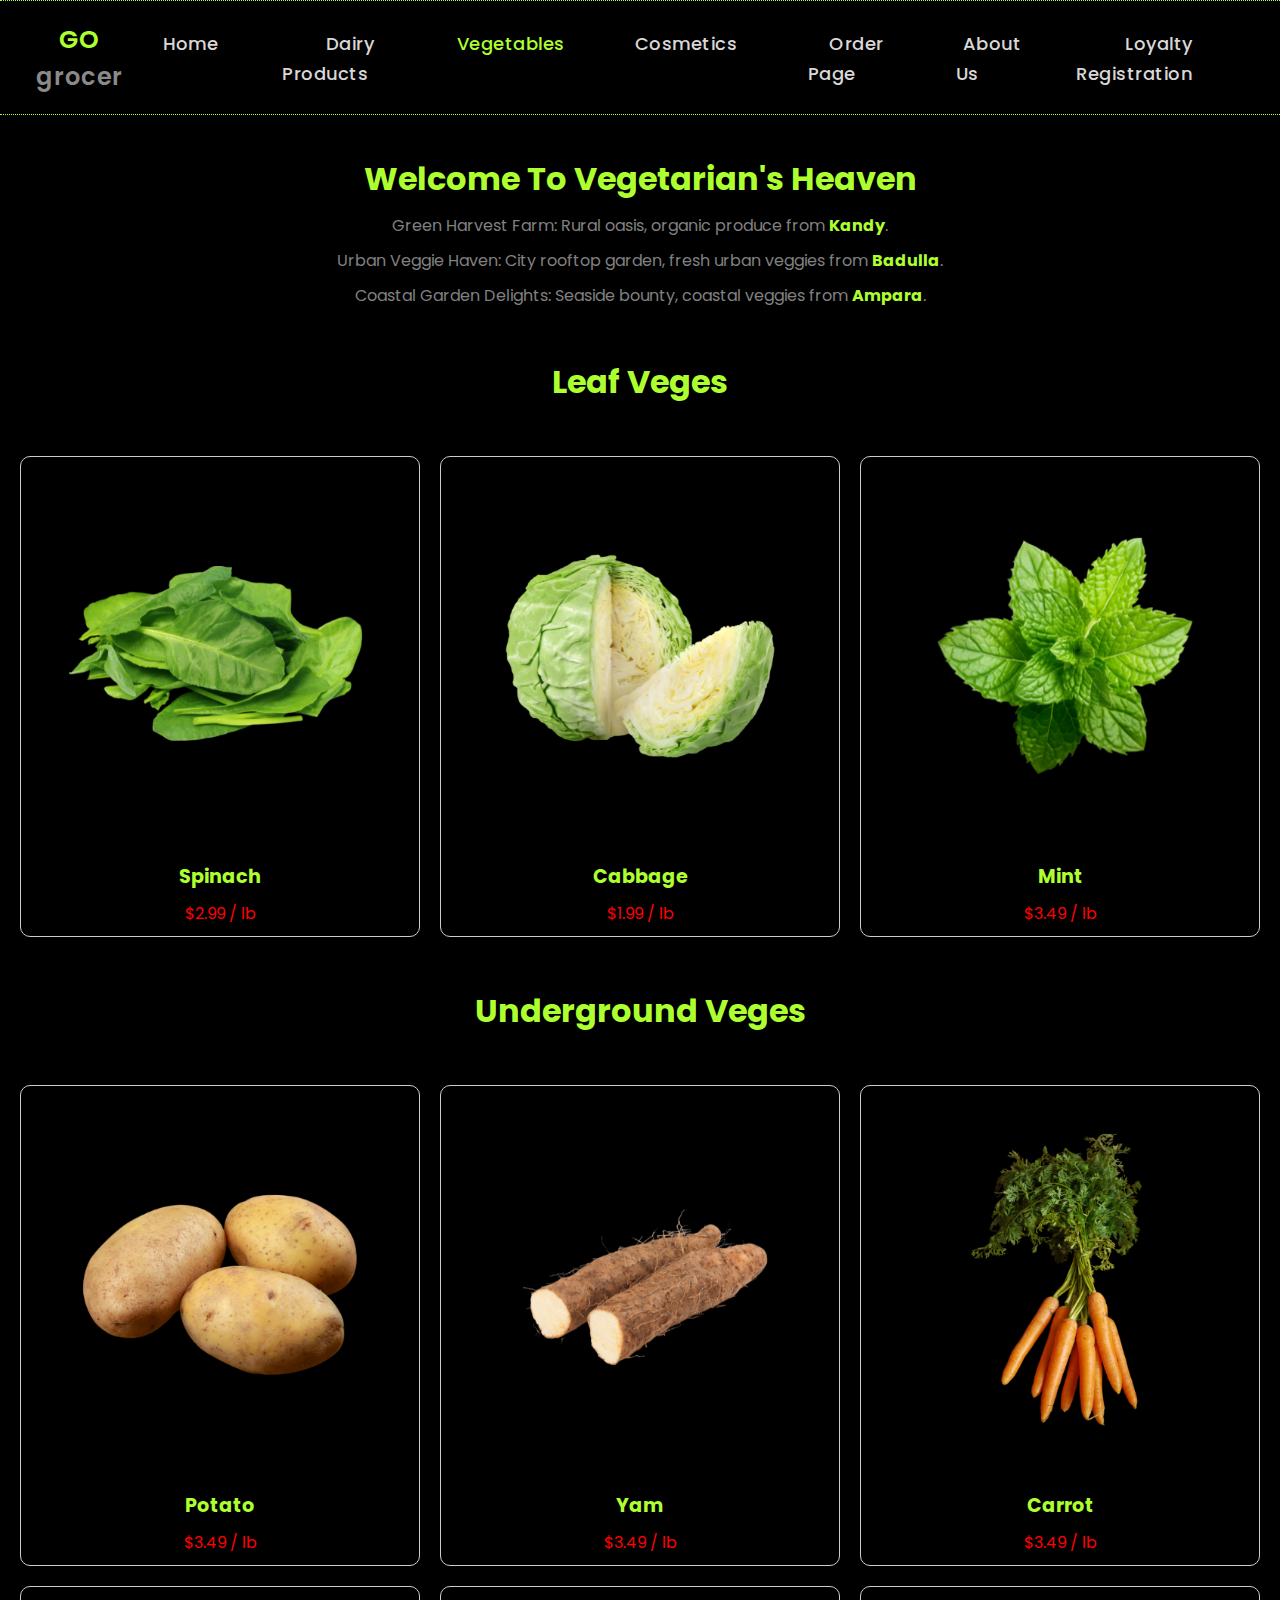
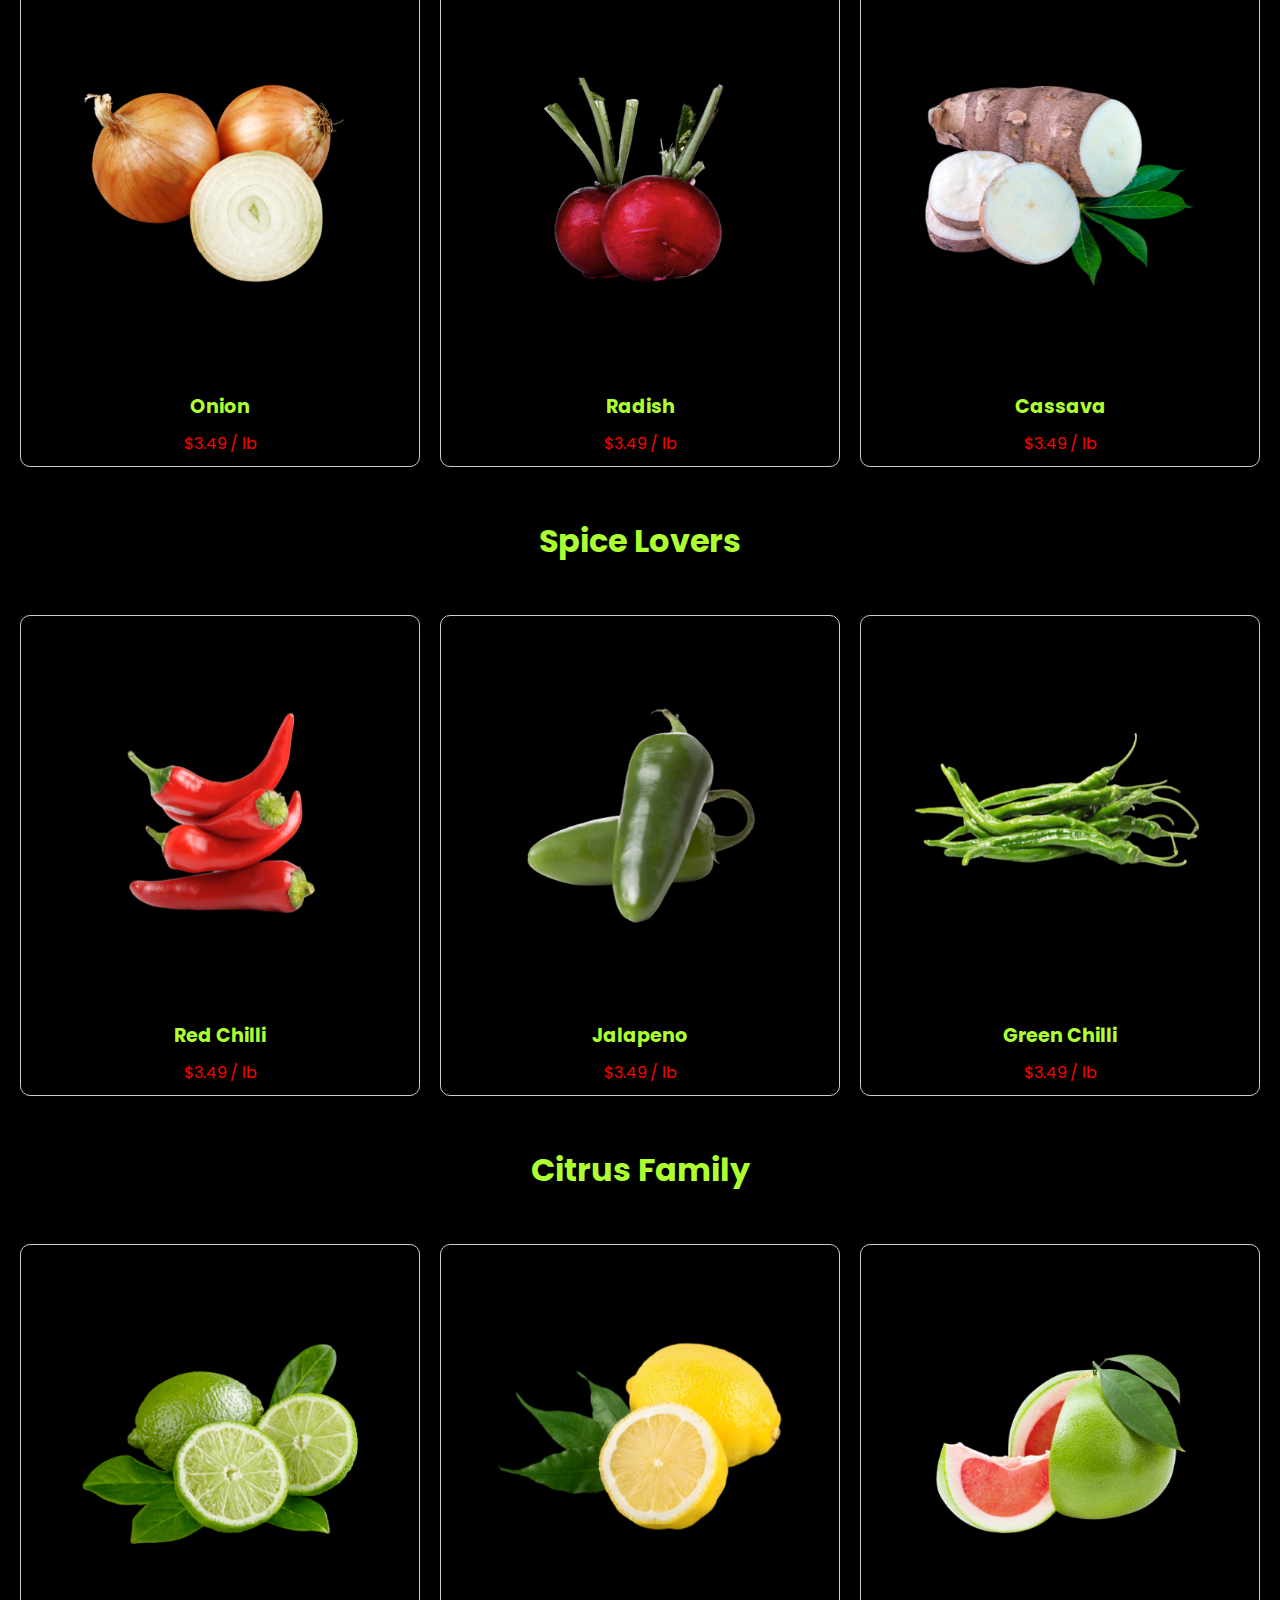
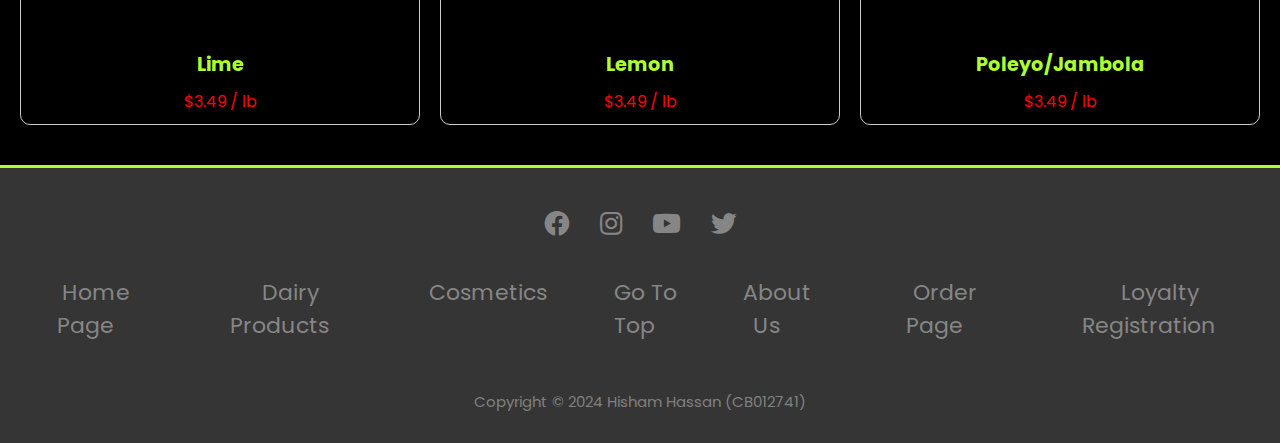
<file: Vegetables.html>
<!DOCTYPE html>
<html lang="en">
<head>
    <meta charset="UTF-8">
    <meta name="viewport" content="width=device-width, initial-scale=1.0">
    <title>Vegetables</title>
    <link rel="stylesheet" href="styles/index.css">
    <link rel="stylesheet" href="styles/responsive.css">
    <link rel="shortcut icon" href="images/logo without text.png"/>
    <!-- Header Fonts -->
    <link rel="preconnect" href="https://fonts.googleapis.com">
    <link rel="preconnect" href="https://fonts.gstatic.com" crossorigin>
    <link href="https://fonts.googleapis.com/css2?family=Poppins:ital,wght@0,100;0,200;0,300;0,400;0,500;0,600;0,700;0,800;0,900;1,100;1,200;1,300;1,400;1,500;1,600;1,700;1,800;1,900&display=swap" rel="stylesheet">
    <link rel="stylesheet" href="https://cdnjs.cloudflare.com/ajax/libs/font-awesome/5.15.4/css/all.min.css">
</head>
<body>
    <header>
        <center>
            <nav class="Navigation">
                <a href="Home Page.html" class="logo">
                    <span class="Go">GO</span> <span class="grocer">grocer</span>
                </a>
                <section class="header">
                    <ul class="menu">
                        <li><a href="index.html" class="nav-link">Home</a></li>
                        <li><a href="Dairy Products.html" class="nav-link">Dairy Products</a></li>  
                        <li><a href="Vegetables.html" class="nav-link active">Vegetables</a></li>
                        <li><a href="Cosmetics.html" class="nav-link">Cosmetics</a></li>
                        <li><a href="Order Page.html" class="nav-link">Order Page</a></li>
                        <li><a href="About US.html" class="nav-link">About Us</a></li>
                        <li><a href="Loyalty Registration.html" class="nav-link">Loyalty Registration</a></li>  
                    </ul>
                </section>
            </nav>
        </center>
    </header>
    <div class="vegetables_container">
        <h1>Welcome To Vegetarian's Heaven</h1>
        <div id="venue_descriptions">
            <p>Green Harvest Farm: Rural oasis, organic produce from <span class="bold">Kandy</span>.</p>
            <p>Urban Veggie Haven: City rooftop garden, fresh urban veggies from <span class="bold">Badulla</span>.</p>
            <p>Coastal Garden Delights: Seaside bounty, coastal veggies from <span class="bold">Ampara</span>.</p>
        </div>
        <div class="vegetables-grid">
            <div class="topics-vegetables-container">
                <h1 id="topics_vegetables">Leaf Veges</h1>
            </div>
            <div class="vegetable-product">
                <a href="Order Page.html">
                    <img src="images/vegetables/vegetable_products (01).png" alt="Spinach">
                    <h2 class="vegetable_name">Spinach</h2>
                    <p class="price_vegetable">$2.99 / lb</p>
                </a>
            </div>
            <div class="vegetable-product">
                <a href="Order Page.html">
                    <img src="images/vegetables/vegetable_products (02).png" alt="Cabbage">
                    <h2 class="vegetable_name">Cabbage</h2>
                    <p class="price_vegetable">$1.99 / lb</p>
                </a>
            </div>
            <div class="vegetable-product">
                <a href="Order Page.html">
                    <img src="images/vegetables/vegetable_products (03).png" alt="Mint">
                    <h2 class="vegetable_name">Mint</h2>
                    <p class="price_vegetable">$3.49 / lb</p>
                </a>
            </div>
            <div class="topics-vegetables-container">
                <h1 id="topics_vegetables">Underground Veges</h1>
            </div>
            <div class="vegetable-product">
                <a href="Order Page.html">
                    <img src="images/vegetables/vegetable_products (04).png" alt="Potato">
                    <h2 class="vegetable_name">Potato</h2>
                    <p class="price_vegetable">$3.49 / lb</p>
                </a>
            </div>
            <div class="vegetable-product">
                <a href="Order Page.html">
                    <img src="images/vegetables/vegetable_products (05).png" alt="Yam">
                    <h2 class="vegetable_name">Yam</h2>
                    <p class="price_vegetable">$3.49 / lb</p>
                </a>
            </div>
            <div class="vegetable-product">
                <a href="Order Page.html">
                    <img src="images/vegetables/vegetable_products (06).png" alt="Carrot">
                    <h2 class="vegetable_name">Carrot</h2>
                    <p class="price_vegetable">$3.49 / lb</p>
                </a>
            </div>
            <div class="vegetable-product">
                <a href="Order Page.html">
                    <img src="images/vegetables/vegetable_products (07).png" alt="Onion">
                    <h2 class="vegetable_name">Onion</h2>
                    <p class="price_vegetable">$3.49 / lb</p>
                </a>
            </div>
            <div class="vegetable-product">
                <a href="Order Page.html">
                    <img src="images/vegetables/vegetable_products (08).png" alt="Radish">
                    <h2 class="vegetable_name">Radish</h2>
                    <p class="price_vegetable">$3.49 / lb</p>
                </a>
            </div>
            <div class="vegetable-product">
                <a href="Order Page.html">
                    <img src="images/vegetables/vegetable_products (09).png" alt="Cassava">
                    <h2 class="vegetable_name">Cassava</h2>
                    <p class="price_vegetable">$3.49 / lb</p>
                </a>
            </div>
            <div class="topics-vegetables-container">
                <h1 id="topics_vegetables">Spice Lovers</h1>
            </div>
            <div class="vegetable-product">
                <a href="Order Page.html">
                    <img src="images/vegetables/vegetable_products (10).png" alt="Red Chilli">
                    <h2 class="vegetable_name">Red Chilli</h2>
                    <p class="price_vegetable">$3.49 / lb</p>
                </a>
            </div>
            <div class="vegetable-product">
                <a href="Order Page.html">
                    <img src="images/vegetables/vegetable_products (11).png" alt="Jalapeno">
                    <h2 class="vegetable_name">Jalapeno</h2>
                    <p class="price_vegetable">$3.49 / lb</p>
                </a>
            </div>
            <div class="vegetable-product">
                <a href="Order Page.html">
                    <img src="images/vegetables/vegetable_products (12).png" alt="Green Chilli">
                    <h2 class="vegetable_name">Green Chilli</h2>
                    <p class="price_vegetable">$3.49 / lb</p>
                </a>
            </div>
            <div class="topics-vegetables-container">
                <h1 id="topics_vegetables">Citrus Family</h1>
            </div>
            <div class="vegetable-product">
                <a href="Order Page.html">
                    <img src="images/vegetables/vegetable_products (13).png" alt="Lime">
                    <h2 class="vegetable_name">Lime</h2>
                    <p class="price_vegetable">$3.49 / lb</p>
                </a>
            </div>
            <div class="vegetable-product">
                <a href="Order Page.html">
                    <img src="images/vegetables/vegetable_products (14).png" alt="Lemon">
                    <h2 class="vegetable_name">Lemon</h2>
                    <p class="price_vegetable">$3.49 / lb</p>
                </a>
            </div>
            <div class="vegetable-product">
                <a href="Order Page.html">
                    <img src="images/vegetables/vegetable_products (15).png" alt="Poleyo/Jambola">
                    <h2 class="vegetable_name">Poleyo/Jambola</h2>
                    <p class="price_vegetable">$3.49 / lb</p>
                </a>
            </div>
        </div>
    </div>
    <footer>
        <div class="footer">
            <div class="row">
                <a href="https://www.facebook.com"><i class="fab fa-facebook"></i></a>
                <a href="https://www.instagram.com"><i class="fab fa-instagram"></i></a>
                <a href="https://www.youtube.com"><i class="fab fa-youtube"></i></a>
                <a href="https://www.twitter.com"><i class="fab fa-twitter"></i></a>
            </div>
            <div class="row">
                <ul>
                    <li class="normal_footer_pages"><a href="index.html">Home Page</a></li>
                    <li class="normal_footer_pages"><a href="Dairy Products.html">Dairy Products</a></li>
                    <li class="normal_footer_pages"><a href="Cosmetics.html">Cosmetics</a></li>
                    <li class="active_footer"><a href="Vegetables.html">Go To Top</a></li>
                    <li class="normal_footer_pages"><a href="About US.html">About Us</a></li>
                    <li class="normal_footer_pages"><a href="Order Page.html">Order Page</a></li>
                    <li class="normal_footer_pages"><a href="Loyalty Registration.html">Loyalty Registration</a></li>
                </ul>
            </div>
            <div class="row_copyright">
                Copyright © 2024 Hisham Hassan (CB012741)
            </div>
        </div>
    </footer>
</body>
</html>
</file>
<file: styles/index.css>
/* CSS styles */
* {
    font-family: 'Poppins', sans-serif;
    margin: 0;
    padding: 0;
    box-sizing: border-box;
}

ul {
    list-style: none;
}

a {
    text-decoration: none;
}

#menu-btn {
    display: none;
}

@media(max-width:991px) {
    #menu-btn {
        display: inline-block;
    }

    .header .Navigation {
        position: absolute;
        top: 100%;
        right: -100%;
        background: #fff;
        width: 30rem;
        height: calc(100vh - 9.5rem);
    }

    .header .Navigation a {
        color: var(--black);
        display: block;
        margin: 1.5rem;
        padding: .5rem;
        font-size: 2rem;
    }

    .header .Navigation.active {
        right: 0;
    }
}


/* Header styles */

.navigation {
    display: flex;
    justify-content: space-between;
    align-items: center;
    padding: 25px;
    max-width: 1070px;
    width: 100%;
    margin: 20%;
}

.cart_home,
.loyalty_home {
    display: flex;
    justify-content: space-between;
    padding: 10px;
    color: greenyellow;
}

.menu {
    display: flex;
    padding-top: 25px;
    font-size: 20px;
    margin-left: auto;
}

.menu li a {
    padding: 3px 10px;
    margin: 0 15px;
    color: #d9d7d7;
    font-weight: 500;
    font-size: large;
    letter-spacing: 0.5px;
}

.menu li a:hover {
    color: greenyellow;
}
.nav-link.active{
    color: greenyellow;
}


.logo {
    font-size: 1.4rem;
    font-weight: 600;
    letter-spacing: 1px;
    color: #d9d7d7;
}

.Go {
    color: greenyellow;
    margin-top: 10%;
    font-size: 25px;
}

.grocer {
    margin-bottom: 10%;
    color: #8a8a8a;
}

.nav {
    display: grid;
    grid-template-columns: auto auto;
    grid-gap: 25px;
    margin-right: 10px;
}

.nav a {
    width: 40px;
    height: 40px;
    display: flex;
    justify-content: center;
    align-items: center;
    border-radius: 50%;
    background-color: #d9d7d7;
    position: relative;
}

.nav a span {
    position: absolute;
    top: -7px;
    right: -7px;
    width: 20px;
    height: 20px;
    border-radius: 50%;
    color: #fff;
    font-size: 0.6rem;
    font-weight: 500;
    background-color: #202020;
}

.fa-solidfa-cart-shopping {
    color: greenyellow;
}

.fasfa-bars {
    color: greenyellow;
}

.fa.fa-address-book-o {
    color: greenyellow;
}

/* Main content styles */

.container-deals {
    padding: 2rem;
}

.slider-wrapper {
    position: relative;
    max-width: 98%;
    margin: 0 auto;
    width: 100%;
    height: 580px;
}

.slider {
    display: flex;
    aspect-ratio: 16 / 9;
    overflow-x: auto;
    scroll-snap-type: x mandatory;
    scroll-behavior: smooth;
    box-shadow: 0 1.5rem 3rem -0.75rem hsla(0, 0%, 0%, 0.25);
    border-radius: 20px;
    width: 100%;
    height: 100%;
}

.slider img {
    flex: 0 0 auto;
    width: 100%;
    scroll-snap-align: start;
    object-fit: cover;
}

.slider-nav {
    display: flex;
    column-gap: 1rem;
    position: absolute;
    bottom: 1.25rem;
    left: 50%;
    transform: translateX(-50%);
    z-index: 1;
}

.slider-nav a {
    width: 0.67rem;
    height: 0.67rem;
    border-radius: 50%;
    background-color: limegreen;
    opacity: 0.75;
    transition: opacity 0.3s ease;
}

.slider-nav a:hover {
    opacity: 1;
}

.slider-nav a.active {
    color: black;
}

.slider-nav a:hover,
.slider-nav a.active {
    transform: scale(1.3);
}

#our-products {
    color: greenyellow;
    padding: 1%;
    font-size: 120px;
    transition: color 0.4s ease, background-color 0.4s ease;
    align-items: center;
}

#our-products:hover {
    color: black; 
    background-color: greenyellow;
}

.search-container {
    display: flex;
    align-items: center;
    padding: 25px;
}

.srch {
    font-family: 'Poppins', sans-serif;
    width: 200px;
    height: 40px;
    background: transparent;
    color: greenyellow;
    border: 1px solid greenyellow;
    border-radius: 4px;
    padding: 0 10px;
    margin-right: 10px;
}

.btn {
    width: auto;
    height: 40px;
    padding: 0 15px;
    background-color: #adff2f;
    border: none;
    border-radius: 5px;
    color: black;
    cursor: pointer;
    font-family: 'Poppins', sans-serif;
}

.btn:hover {
    background-color: limegreen;
}

.menu {
    margin-left: auto;
}
/* ========================categories in home page section-=========================== */

.grid_container {
    width: 100%;
    height: 450px;
    display: flex;
    justify-content: center;
    gap: 5px;
}

.image_container {
    position: relative;
}

.image_container .text {
    position: absolute;
    font-size: 25px;
    color: greenyellow;
    border-radius: 5px;
    opacity: 0;
    transition: opacity 0.5s;
    font-weight: 300px;
    left: 50%;
    top: 3%;
    transform: translate(-50%, -50%);
}


.image_container:hover .text {
    opacity: 1;
}

.grid_container img {
    width: 85%;
    height: 100%;
    object-fit: cover;
    border-radius: 10px;
    transition: all ease-in-out 0.5s;
}

.grid_container img:hover {
    width: 100%;
}


.products_container {
    display: grid;
    grid-template-columns: 1fr 1fr 1fr;
    grid-gap: 30px;
    margin: 40px 0px;
    margin-left: 50px;
    margin-top: 20px;
    transition: 0.25ms;
}

.products {
    display: flex;
    width: 100%;
    max-width: 300px;
    border: 1px solid #eeeeee;
    background-color: rgb(0, 0, 0);
    padding: 10px;
    border-radius: 20px;
    display: flex;
    flex-direction: column;
    align-items: center;
    margin: 20px;
    transition: background-color 0.3s;
}

.products:hover {
    background-color: rgba(255, 255, 255, 0.1);
    border-radius: 7%;
    transition: filter 0.6s ease-in-out
}

.products > div {
    margin-left: 20px;
}

.products img {
    display: flex;
    width: 300px;
    max-width: 300px;
    height: 300px;
    object-fit: cover;
    margin-bottom: 10px;
    transition: filter 0.3s ease-in-out;
}

.products:hover img {
    animation: expand 0.5s ease forwards;
}

@keyframes expand {
    0% {
        transform: scale(1);
    }
    100% {
        transform: scale(1.1);
    }
}

.products strong {
    font-size: 30px;
    display: flex;
}

.products span {
    display: flex;
    padding: 8px;
    color: #adff2f;
}

.price {
    display: flex;
    font-size: 20px;
    color: greenyellow;

}

.categories {
    display: flex;
    justify-content: space-around;
}
.sort_categories {
    display: grid;
    grid-template-columns: auto auto auto;
}

.grid-container {
    display: grid;
    grid-template-columns: repeat(auto-fit, minmax(250px, 1fr));
    gap: 20px;
}

.grid-container a {
    text-decoration: none;
}

.grid-container img {
    width: 100%;
    height: auto;
}

/* CSS for Introduction Sections Container */
.intro-container {
    display: flex;
    flex-wrap: wrap;
    justify-content: center; 
}
/* bouncing effect for paras */
#intro-numbered:hover, #intro-bullet:hover {
    animation: bounce .3s ease infinite alternate;   
}

@keyframes bounce {
    0% {
        transform: translateY(0);
    }
    100% {
        transform: translateY(-5px); 
    }
}

#intro-numbered, #intro-bullet {
    padding: 20px;
    background-color: gray; 
    text-align: center;
    border-radius: 15px;  /*smoother curves for users satsfsfaction*/
    box-sizing: border-box; 
    margin: 0 10px 20px; 
}

#intro-numbered h2, #intro-bullet h2 {
    margin-bottom: 10px;
}

#intro-numbered p, #intro-bullet p {
    margin-bottom: 20px;
    font-size: 18px;
    color: #333;
}

#intro-numbered ol, #intro-bullet ul {
    text-align: left;
    margin: 0 auto;
    padding: 0;
    display: inline-block;
    list-style-position: inside;
}

#intro-numbered ol {
    list-style-type: decimal; /* Explicitly set for ordered list */
}

#intro-bullet ul {
    list-style-type: disc; /* Explicitly set for unordered list */
}

#intro-numbered li, #intro-bullet li {
    font-size: 16px;
    color: #333;
    margin: 5px 0;
}

/* Media query for smaller screens */
@media (max-width: 768px) {
    #intro-numbered, #intro-bullet {
        flex: 1 1 90%; 
    }
}

/* Loyalty registration styles */

.container-loyalty {
    max-width: 600px;
    margin: 50px auto;
    padding: 20px;
    background: transparent;
    border-radius: 8px;
    box-shadow: 0 0 10px greenyellow;
}

#Loyalty-first-topic {
    color: #adff2f;
}

h2 {
    text-align: center;
}

label {
    font-weight: bold;
}

input[type="text"],
select {
    width: 100%;
    padding: 10px;
    margin: 5px 0;
    border: 1px solid #ccc;
    border-radius: 4px;
    box-sizing: border-box;
}

input[type="submit"] {
    width: 100%;
    background-color: #4caf50;
    color: white;
    padding: 10px;
    border: none;
    border-radius: 4px;
    cursor: pointer;
    transition: background-color 0.3s ease;
}

input[type="submit"]:hover {
    background-color: #45a049;
}

.loyalty-schemes {
    opacity: 0.75;
    transition: opacity 0.5s ease-in-out;
}

.container-loyalty:hover .loyalty-schemes {
    opacity: 1;
    filter: brightness(150%);
}



/* =======================About us page styles=====================*/

body {
    font-family: 'Arial', sans-serif;
    margin: 0;
    padding: 0;
    background-color: #000;
    color: #fff;
    animation: fadeIn ease 1s;
    margin: 0;
    padding: 0;
    font-family: 'Poppins', sans-serif;
    color: gray;
}


@keyframes fadeIn {
    from {
        opacity: 0;
    }
    to {
        opacity: 1;
    }
}

h1, h2, h3 {
    color: greenyellow;
    text-align: center;
}



#para_about_us {
    text-align: center;
    margin: 20px auto;
    max-width: 1000px;
}
#branches_aboutus{
    font-size: 50px;
}

.branches {
    color: greenyellow;
    padding:10px;
    font-weight: 900;

}

.map-container {
    position: relative;
    height: 300px;
    overflow: hidden;
    margin-left: 20px;
    margin-right: 20px;
    border: 3px solid greenyellow;
}

.map-container iframe {
    position: absolute;
    width: 100%;
    height: 100%;
    top: 0;
    left: 0;
    border: 0;
    z-index: -1; 
}


.about_us_table {
    width: 100%;
    border-collapse: collapse;
    margin: 20px auto;
    border-radius: 8px;
    overflow: hidden;
    animation: fadeIn ease 1s;
}
.branches{
    margin-top: 15px;
}
.branch p{
    margin-left: 565px;
    margin-bottom: 10px;
    overflow: hidden;
}
th, td {
    border: 1px solid greenyellow;
    padding: 12px;
    text-align: left;
}

th {
    background-color: #333;
    color: greenyellow;
}

tfoot td {
    font-style: italic;
    background-color: #333;
    color: greenyellow;
}
#services_offered{
    margin-top: 15px;
}
tr:hover,
td:hover {
    color: greenyellow;
    font-weight:bold; 
}

/* ====================Dairy Products=======================*/
body {
    margin: 0;
    padding: 0;
    font-family: Arial, sans-serif;
  }
  
  .dairy_products_container {
    max-width: 1300px;
    margin: 20px auto;
    padding: 0 20px;
  }
  .topics-dairy-container {
    display: flex;
    justify-content: center;
    padding: 10px;
    position: relative;
    overflow: hidden;
  }
  
  .topics-dairy-container h1 {
    position: relative;
    z-index: 1;
    transition: color 0.4s ease, background-color 0.4s ease;
  }
  
  .topics-dairy-container:before {
    content: '';
    position: absolute;
    top: 0;
    left: 50%;
    width: 0%;
    height: 100%;
    background-color: greenyellow;
    transition: width 0.4s ease;
    z-index: 0;
  }
  
  .topics-dairy-container:hover::before {
    width: 100%;
    left: 0;
  }
  
  .topics-dairy-container:hover h1 {
    color: black;
  }

  
  h1 {
    text-align: center;
  }
  
  #para_dairy_products {
    text-align: center;
  }
  
  .dairy_product_name {
    padding: 0;
    margin-bottom: 10px;
  }
  
  .products-container-dairy {
    display: flex;
    flex-wrap: wrap;
    justify-content: space-between;
    gap:30px;
    margin-top: 20px;
  }
  
  .product {
    border: 1px solid #ccc;
    padding: 20px;
    text-align: center;
    width: calc(33.33% - 20px); 
    box-sizing: border-box;
    margin-bottom: 20px; 
    transition: transform 0.3s ease, box-shadow 0.3s ease, background-color 0.3s ease, color 0.3s ease;
  }
  
  .product:hover {
    transform: translateY(-5px);
    box-shadow: 0 4px 8px rgba(0, 0, 0, 0.1);
    background-color: rgb(66, 66, 66); 
    color: #333; 
    border-radius: 5%;
    font-weight: bold;
  }
  .product img {
    height: auto;
    max-width: 100%;
    transition: transform 0.3s ease, filter 0.3s ease;
  }
  
  .product img:hover {
    transform: scale(1.1);
    filter: brightness(100%);
  }

  .price_dairy {
    color: greenyellow;  ;
  }
  .dairy_button{
    display: flex;

    }

/* ==============Order Page=============== */
*{
    font-family: "Poppins",Arial, Helvetica, sans-serif;
}
.order_container {
    max-width: 1000px;
    margin: 100px auto;
    padding: 15px;
    background-color: black;
    border-radius: 8px;
    box-shadow: 0 0 10px greenyellow;
    margin-top: 100px;
   
}

.order_container h1 {
    text-align: center;
    margin-bottom: 20px;
    color:white;
    transition: color 0.3s ease;
}

#OrderPageHead:hover{
    background-color: rgb(2, 83, 2);
    color: black;
}

#order-form {
    display: flex;
    flex-direction: column;
}
#order-form input {
    color: black;
}
.form-group {
    margin-bottom: 20px;
}

.form-group input {
    width: 100%;
    padding: 10px;
    border: 1px solid #ccc;
    border-radius: 4px;
    box-sizing: border-box;
}

.form-group label {
    font-size: 14px;
    color: #666;
}
#order_btn {
    width: 100%;
    padding: 10px;
    background-color: #4caf50;
    color: white;
    border: none;
    border-radius: 4px;
    cursor: pointer;
    transition: background-color 0.3s ease;
}

#order_btn:hover {
    background-color:#acff2fc4;
    font-weight: bold;
}
/* ==============Order Page end=============== */

/* ====================Vegetables Page====================== */
  
    .vegetables_container {
    max-width: 1400px; 
    margin: 20px 5px;
    padding: 0 250px; 
}

  
  .vegetables_container h1 {
    text-align: center;
  }
  
  #venue_descriptions {
    text-align: center;
  }
  
  .vegetables-grid {
    display: grid;
    grid-template-columns: repeat(auto-fit, minmax(250px, 1fr)); 
    grid-template-rows: repeat(3, auto); /* for Three rows */
    justify-content: space-between; 
    gap: 20px; 
    margin-top: 20px;
  }
  
  .vegetable-product {
    border: 2px solid #ccc; 
    padding: 30px;
    text-align: center;
    transition: transform 0.3s ease, box-shadow 0.3s ease, background-color 0.3s ease, color 0.3s ease;
  }
  
  .vegetable-product:hover {
    transform: translateY(-5px);
    box-shadow: 0 4px 8px rgba(0, 0, 0, 0.2);
    background-color: rgb(66, 66, 66);
    color: #fff; 
    border-radius: 10px; 
    font-weight: bold;
  }
  
  .vegetable-product img {
    max-width: 100%; 
    height: auto; /* Maintain aspect ratio */
    width: 500px;
    max-height: 500px; 
    object-fit: cover; 
    transition: transform 0.3s ease, filter 0.3s ease;
  }
  
  .vegetable-product img:hover {
    transform: scale(1.1);
  }
  
  .price_vegetable {
    color: greenyellow;
  }
  
  .vegetable_button {
    text-align: center;
    margin-top: 20px;
  }
  
  .button {
    display: inline-block;
    padding: 15px 30px; 
    background-color: greenyellow;
    color: black;
    text-decoration: none;
    border-radius: 10px; 
    transition: background-color 0.3s ease, color 0.3s ease;
  }
  
  .button:hover {
    background-color: black;
    color: white;
  }
  .topics-vegetables-container {
    display: flex;
    justify-content: center;
    padding: 10px;
    margin-top: 20px; 
    position: relative;
    overflow: hidden;
    grid-column: 1 / -1; 
    perspective: 1000px; /* Adding perspective for 3D effect */
}

.topics-vegetables-container h1 {
    position: relative;
    z-index: 1;
    transition: color 0.4s ease, background-color 0.4s ease, transform 0.4s ease; 
    transform-style: preserve-3d; 
    color: greenyellow; 
}

.topics-vegetables-container:before {
    content: '';
    position: absolute;
    top: 0;
    left: 0;
    width: 100%;
    height: 100%;
    background-color: greenyellow; 
    transition: background-color 0.4s ease, transform 0.4s ease; 
    z-index: 0;
    transform-origin: top; 
    transform: scaleY(0); 
}

.topics-vegetables-container:hover::before {
    background-color: greenyellow;
    transform: scaleY(1); 
}

.topics-vegetables-container:hover h1 {
    color: black; 
}

/* ====================Vegetables Page====================== */

/* ================Cosmetics Page================== */
#cosmetics-table {
    font-family: Arial, sans-serif;
    margin: 0;
    padding: 0;
}

#cosmetics-table h1 {
    text-align: center;
    margin-bottom: 20px;
}

#cosmetics-table table {
    width: 100%;
    border-collapse: collapse;
}

.cosmetics-th {
    border-bottom: 2px ;
    background-color: black;
    padding: 15px;
    text-align: center;
    font-weight: bold;
    color: black;
}


.cosmetics-td {
    padding: 20px 30px;
    text-align: center;
    border-bottom: none; 
}

.cosmetics-td img {
    width: 300px; 
    height: auto;
    display: block;
    margin: 0 auto;
    transition: transform 0.3s ease; /* Smooth transition for image */
}

.cosmetics-td:hover img {
    transform: scale(1.1); /* Scale up image on hover */
}

.product-info {
    margin-top: 10px;
    opacity: 0.7;
    transition: opacity 0.3s ease; 
}

.cosmetics-td:hover .product-info {
    opacity: 1.5; /* Fade in product info on hover */
}

.product-name {
    font-weight: bold;
    margin-top: 10px;
}

.product-price {
    color: green;
    margin-top: 5px;
}

#cosmetics-table .order-link {
    display: block;
    margin-top: 20px;
    text-align: center;
}

.bold{
    color: greenyellow;
    font-weight: bold;
}
/* =============footer styles================= */

footer {
    padding-top: 100px;
    background: rgb(53, 53, 53);
    padding: 30px 0;
    font-family: 'Poppins', sans-serif;
    text-align: center;
    border-top: 3px solid greenyellow;
    box-shadow: 0 -5px 10px rgba(0, 0, 0, 0.2);
}

.footer .row {
    display: flex;
    justify-content: center;
    align-items: center;
    flex-wrap: wrap; 
    margin: 1% 0;
    padding: 0;
    color: rgb(146, 146, 146);
    font-size: 0.8em;
}

.footer .row a {
    text-decoration: none;
    color: rgb(134, 134, 134);
    transition: color 0.5s ease, transform 0.5s ease;
}

.footer .row a:hover {
    color: #fff;
    transform: scale(1.1);
}

.footer .row ul {
    display: flex;
    justify-content: center;
    padding: 0;
    margin: 0;
    list-style: none;
    padding-bottom: 15px;
}

.normal_footer_pages {
    display: inline-block;
    margin: 0 30px;
    padding-top:2%;
}
.active_footer{
    padding-top:2%;
}
.footer .row ul li a {
    font-size: 22px;
    padding: 10px;
    border: 1px solid transparent;
    transition: background 0.3s ease, border-color 0.3s ease;
}

.footer .row ul li a:hover {
    border-color: greenyellow;
    border-radius: 10px;
    border-bottom: none;
}

.footer .row a i {
    font-size: 2em;
    margin: 0 15px; 
    transition: color 0.5s ease, transform 0.5s ease;
}

.footer .row a i:hover {
    color: greenyellow;
    transform: scale(1.2);
}

.footer .row_copyright {
    padding-top: 20px;
    font-size: 15px;
}

@media (max-width: 720px) {
    .footer {
        text-align: left;
        padding: 5%;
    }

    .footer .row ul {
        flex-direction: column;
        align-items: flex-start;
    }

    .footer .row ul li {
        display: block;
        margin: 10px 0;
        text-align: left;
    }

    .footer_fav_icons {
        margin: 0 3%;
        padding: 2%;
    }
    .row_copyright{
        margin-left: 32px;
    }
}

/* ===========Responsiveness Styles============== */

.Navigation {
    display: flex;
    justify-content: space-between;
    align-items: center;
    padding: 2px; 
    border-top: 1px dotted greenyellow;
    border-bottom: 1px dotted greenyellow; 
}


.menu {
    display: flex;
    list-style: none;
    margin: 0;
    padding: 0;
}

.menu li {
    margin-right: 20px;
}

.logo {
    text-decoration: none;
    color: #333;
    font-size: 24px;
}

.right-nav {
    display: none; 
}

/* Media query for smaller screens */
@media screen and (max-width: 768px) {
    .Navigation {
        flex-direction: column;
        align-items: center;
    }

    .menu {
        margin-top: 20px;
    }

    .menu li {
        margin: 10px 0;
    }

    .right-nav {
        display: block; /* Display right navigation items */
    }
}
</file>
<file: styles/responsive.css>
* {
    font-family: 'Poppins', sans-serif;
    margin: 0;
    padding: 0;
    box-sizing: border-box;
}
/* ================Home Page=============== */
#our-products {
    font-size: 120px; 
}

@media (max-width: 768px) {
    #our-products {
        font-size: 65px; /*fro tablets*/
    }
}

@media (max-width: 480px) {
    #our-products {
        font-size: 50px; /*for mobile phones */
    }
}


/* Media queries for responsiveness */

@media screen and (max-width: 768px) {
    .navigation {
        flex-direction: column;
        align-items: center;
    }

    .menu {
        margin-left: 0;
    }

    .slider-wrapper {
        height: 400px;
    }

    .products_container {
        grid-template-columns: 1fr;
        margin-left: 20px;
    }

    .categories {
        flex-direction: column;
    }
}

@media screen and (max-width: 480px) {
    .menu li a {
        font-size: medium;
    }

    .products img {
        width: 100%;
        height: 200px;
    }

    .category {
        width: 150px;
        height: 150px;
    }
}


ul {
    list-style: none;
}

a {
    text-decoration: none;
}

#menu-btn {
    display: none;
}

@media(max-width:991px) {
    #menu-btn {
        display: inline-block;
    }

    .header .Navigation {
        position: absolute;
        top: 100%;
        right: -100%;
        background: #fff;
        width: 30rem;
        height: calc(100vh - 9.5rem);
    }

    .header .Navigation a {
        color: var(--black);
        display: block;
        margin: 1.5rem;
        padding: .5rem;
        font-size: 2rem;
    }

    .header .Navigation.active {
        right: 0;
    }
}

/* Header styles */

.Navigation {
    display: flex;
    justify-content: space-between;
    align-items: center;
    padding: 2px; 
    border-top: 1px dotted greenyellow; 
    border-bottom: 1px dotted greenyellow; 
}
.cart_home,
.loyalty_home {
    display: flex;
    justify-content: space-between;
    padding: 10px;
    color: greenyellow;
}

.menu {
    display: flex;
    padding-top: 25px;
    font-size: 20px;
    margin-left: auto;
}

f

.menu li a {
    padding: 3px 10px;
    margin: 0 15px;
    color: #d9d7d7;
    font-weight: 500;
    font-size: large;
    letter-spacing: 0.5px;
}

.menu li a:hover {
    color: greenyellow;
}
.nav-link.active{
    color: greenyellow;
}


.logo {
    font-size: 1.4rem;
    font-weight: 600;
    letter-spacing: 1px;
    color: #d9d7d7;
}

.Go {
    color: greenyellow;
    margin-top: 10%;
}

.grocer {
    margin-bottom: 10%;
}

.nav {
    display: grid;
    grid-template-columns: auto auto;
    grid-gap: 25px;
    margin-right: 10px;
}

.nav a {
    width: 40px;
    height: 40px;
    display: flex;
    justify-content: center;
    align-items: center;
    border-radius: 50%;
    background-color: #d9d7d7;
    position: relative;
}

.nav a span {
    position: absolute;
    top: -7px;
    right: -7px;
    width: 20px;
    height: 20px;
    border-radius: 50%;
    color: #fff;
    font-size: 0.6rem;
    font-weight: 500;
    background-color: #202020;
}

.fa-solidfa-cart-shopping {
    color: greenyellow;
}

.fasfa-bars {
    color: greenyellow;
}

.fa.fa-address-book-o {
    color: greenyellow;
}

/* Main content styles */

.container-deals {
    padding: 2rem;
}

.slider-wrapper {
    position: relative;
    max-width: 98%;
    margin: 0 auto;
    width: 100%;
    height: 580px;
}

.slider {
    display: flex;
    aspect-ratio: 16 / 9;
    overflow-x: auto;
    scroll-snap-type: x mandatory;
    scroll-behavior: smooth;
    box-shadow: 0 1.5rem 3rem -0.75rem hsla(0, 0%, 0%, 0.25);
    border-radius: 20px;
    width: 100%;
    height: 100%;
}

.slider img {
    flex: 0 0 auto;
    width: 100%;
    scroll-snap-align: start;
    object-fit: cover;
}

.slider-nav {
    display: flex;
    column-gap: 1rem;
    position: absolute;
    bottom: 1.25rem;
    left: 50%;
    transform: translateX(-50%);
    z-index: 1;
}

.slider-nav a {
    width: 0.67rem;
    height: 0.67rem;
    border-radius: 50%;
    background-color: limegreen;
    opacity: 0.75;
    transition: opacity 0.3s ease;
}

.slider-nav a:hover {
    opacity: 1;
}

.slider-nav a.active {
    color: black;
}

.slider-nav a:hover,
.slider-nav a.active {
    transform: scale(1.3);
}

/* Responsive styles */

@media (max-width: 768px) {
    .navigation {
        margin: 10%;
    }

    .menu {
        font-size: 16px;
    }

    .menu li a {
        font-size: medium;
    }
}

@media (max-width: 480px) {
    .navigation {
        margin: 5%;
        padding: 10px;
    }

    .menu {
        flex-direction: column;
        align-items: center;
    }

    .menu li a {
        margin: 10px 0;
    }
}

@media screen and (max-width: 768px) {
    .navigation {
        flex-direction: column;
        align-items: center;
    }

    .menu {
        margin-left: 0;
    }

    .slider-wrapper {
        height: 400px;
    }

    .products_container {
        grid-template-columns: 1fr;
        margin-left: 20px;
    }

    .categories {
        flex-direction: column;
    }

    .map-container {
        margin-left: 0;
        margin-right: 0;
    }

    .branch p {
        margin-left: 0;
        text-align: center;
    }
}

@media screen and (max-width: 480px) {
    .menu li a {
        font-size: medium;
    }

    .products img {
        width: 100%;
        height: 200px;
    }

    .category {
        width: 150px;
        height: 150px;
    }
}

.Navigation {
    display: flex;
    justify-content: space-between;
    align-items: center;
    padding: 20px;
}

.menu {
    display: flex;
    list-style: none;
    margin: 0;
    padding: 0;
}

.menu li {
    margin-right: 20px;
}

.logo {
    text-decoration: none;
    color: #333;
    font-size: 24px;
}

.right-nav {
    display: none; 
}

/* Media query for smaller screens */
@media screen and (max-width: 768px) {
    .Navigation {
        flex-direction: column;
        align-items: center;
    }

    .menu {
        margin-top: 20px;
    }

    .menu li {
        margin: 10px 0;
    }

    .right-nav {
        display: block; 
    }
}

/* ================Cosmetics Page================== */
#cosmetics-table {
    font-family: Arial, sans-serif;
    margin: 0;
    padding: 0;
}

#cosmetics-table h1 {
    text-align: center;
    margin-bottom: 20px;
}

#cosmetics-table table {
    width: 100%;
    border-collapse: collapse;
}



.cosmetics-td {
    padding: 20px 30px;
    text-align: center;
    border-bottom: none; 
}

.cosmetics-td img {
    width: 300px; 
    height: auto;
    display: block;
    margin: 0 auto;
    transition: transform 0.3s ease; 
}

.cosmetics-td:hover img {
    transform: scale(1.1); 
}

.product-info {
    margin-top: 10px;
    opacity: 0.7;
    transition: opacity 0.3s ease; 
}

.cosmetics-td:hover .product-info {
    opacity: 1.5; /* Fade in product info on hover */
}

.product-name {
    font-weight: bold;
    margin-top: 10px;
}

.product-price {
    color: green;
    margin-top: 5px;
}

#cosmetics-table .order-link {
    display: block;
    margin-top: 20px;
    text-align: center;
}


/* ====================Vegetables Page====================== */
body {
    margin: 0;
    padding: 0;
    font-family: "Poppins", sans-serif;
  }
  
  .vegetables_container {
    max-width: 1400px;
    margin: 20px auto; 
    padding: 0 250px;
}

  
  .vegetables_container h1 {
    text-align: center;
  }
  
  #venue_descriptions {
    text-align: center;
  }
  
  .vegetables-grid {
    display: grid;
    grid-template-columns: repeat(auto-fit, minmax(250px, 1fr)); 
    grid-template-rows: repeat(3, auto); 
    justify-content: space-between; 
    gap: 20px; 
    margin-top: 20px;
  }
  
  .vegetable-product {
    border: 2px solid #ccc; 
    padding: 30px; 
    text-align: center;
    transition: transform 0.3s ease, box-shadow 0.3s ease, background-color 0.3s ease, color 0.3s ease;
  }
  
  .vegetable-product:hover {
    transform: translateY(-5px);
    box-shadow: 0 4px 8px rgba(0, 0, 0, 0.2); 
    background-color: rgb(66, 66, 66);
    color: #fff; /* Changed text color to white for better contrast */
    border-radius: 10px; /* Increased border-radius for round corners */
    font-weight: bold;
  }
  
  .vegetable-product img {
    max-width: 100%; 
    height: auto; 
    width: 500px; 
    max-height: 500px; 
    object-fit: cover; 
    transition: transform 0.3s ease, filter 0.3s ease;
  }
  
  .vegetable-product img:hover {
    transform: scale(1.1);
  }
  
  .price_vegetable {
    color: greenyellow;
  }
  
  .vegetable_button {
    text-align: center;
  }

  /* Hide elements on smaller screens */
@media screen and (max-width: 768px) {
    .hide-on-mobile {
        display: none;
    }
}

/* Responsive Table Styles */
.table-container {
    overflow-x: none;
}

#cosmetics-table {
    width: 100%;
    border-collapse: collapse;
}

.cosmetics-th,
.cosmetics-td {
    padding: 10px;
    text-align: center;
}

.cosmetics-th {
    background-color: #f2f2f2;
    font-weight: bold;
}

.cosmetics-td img {
    max-width: 100%;
    height: auto;
}

@media screen and (max-width: 768px) {
    .cosmetics-th,
    .cosmetics-td {
        padding: 5px;
        font-size: 14px;
    }
}
/* ===============Dairy Products=============== */

.dairy_products_container {
    text-align: center;
    padding: 20px;
}

.products-container-dairy {
    display: flex;
    flex-wrap: wrap;
    gap: 20px;
    justify-content: center;
}

.product {
    flex: 1 1 calc(33.333% - 20px); 
    box-sizing: border-box;
    padding: 10px;
    border: 1px solid #ccc;
    border-radius: 10px;
    text-align: center;
}

.product img {
    max-width: 100%;
    height: auto;
}

.dairy_product_name {
    font-size: 1.2em;
    margin: 10px 0;
}

.price_dairy {
    font-size: 1em;
    color: #f00;
}

@media (max-width: 768px) {
    .product {
        flex: 1 1 100%; /* One column on mobile */
    }
}
/* =================Vegetables Page====================== */

/* External CSS: styles.css */

.vegetables_container {
    text-align: center;
    padding: 20px;
}

#venue_descriptions p {
    margin: 10px 0;
}

.vegetables-grid {
    display: flex;
    flex-wrap: wrap;
    gap: 20px; 
    justify-content: center;
}

.topics-vegetables-container {
    flex: 1 1 100%;
    text-align: center;
    margin: 20px 0;
}

.vegetable-product {
    flex: 1 1 calc(33.333% - 20px);
    box-sizing: border-box;
    padding: 10px;
    border: 1px solid #ccc;
    border-radius: 10px;
    text-align: center;
}

.vegetable-product img {
    max-width: 100%;
    height: auto;
}

.vegetable_name {
    font-size: 1.2em;
    margin: 10px 0;
}

.price_vegetable {
    font-size: 1em;
    color: #f00;
}

@media (max-width: 768px) {
    .vegetable-product {
        flex: 1 1 100%; /* One column on mobile */
    }
}

/* Media query for smaller screens */
@media screen and (max-width: 991px) {
    #menu-btn {
        display: inline-block; 
    }
}
/*============= home Page numbered and bullet paragrapgh=============  */

.intro-container {
    display: flex;
    justify-content: space-between;
    flex-wrap: wrap; /* Allows wrapping on smaller screens */
    gap: 20px; /* Space between sections */
    padding: 20px;
}

/* CSS for Introduction Sections */
#intro-numbered, #intro-bullet {
    padding: 20px;
    margin-right: 10px;
    background-color: gray; 
    text-align: center;
    border-radius: 15px; 
    flex: 1;
    min-width: 300px; 
    max-width: 45%; 
    box-sizing: border-box; 
}

#intro-numbered {
    order: 1;
}

#intro-bullet {
    order: 2;
}

#intro-numbered h2, #intro-bullet h2 {
    margin-bottom: 10px;
}

#intro-numbered p, #intro-bullet p {
    margin-bottom: 20px;
    font-size: 18px;
    color: #333;
}

#intro-numbered ol, #intro-bullet ul {
    text-align: left;
    margin: 0 auto;
    padding: 0;
    display: inline-block;
    list-style-position: inside; 

#intro-numbered ol {
    list-style-type: decimal; /* Explicitly set for ordered list */
}

#intro-bullet ul {
    list-style-type: disc; /* Explicitly set for unordered list */
}

#intro-numbered li, #intro-bullet li {
    font-size: 16px;
    color: #333;
    margin: 5px 0;
}

/* Media query for smaller screens */
@media (max-width: 768px) {
    .intro-container {
        flex-direction: column;
        align-items: center;
    }

    #intro-numbered, #intro-bullet {
        max-width: 100%; 
        min-width: 100%; 
    }
}
}
</file>
